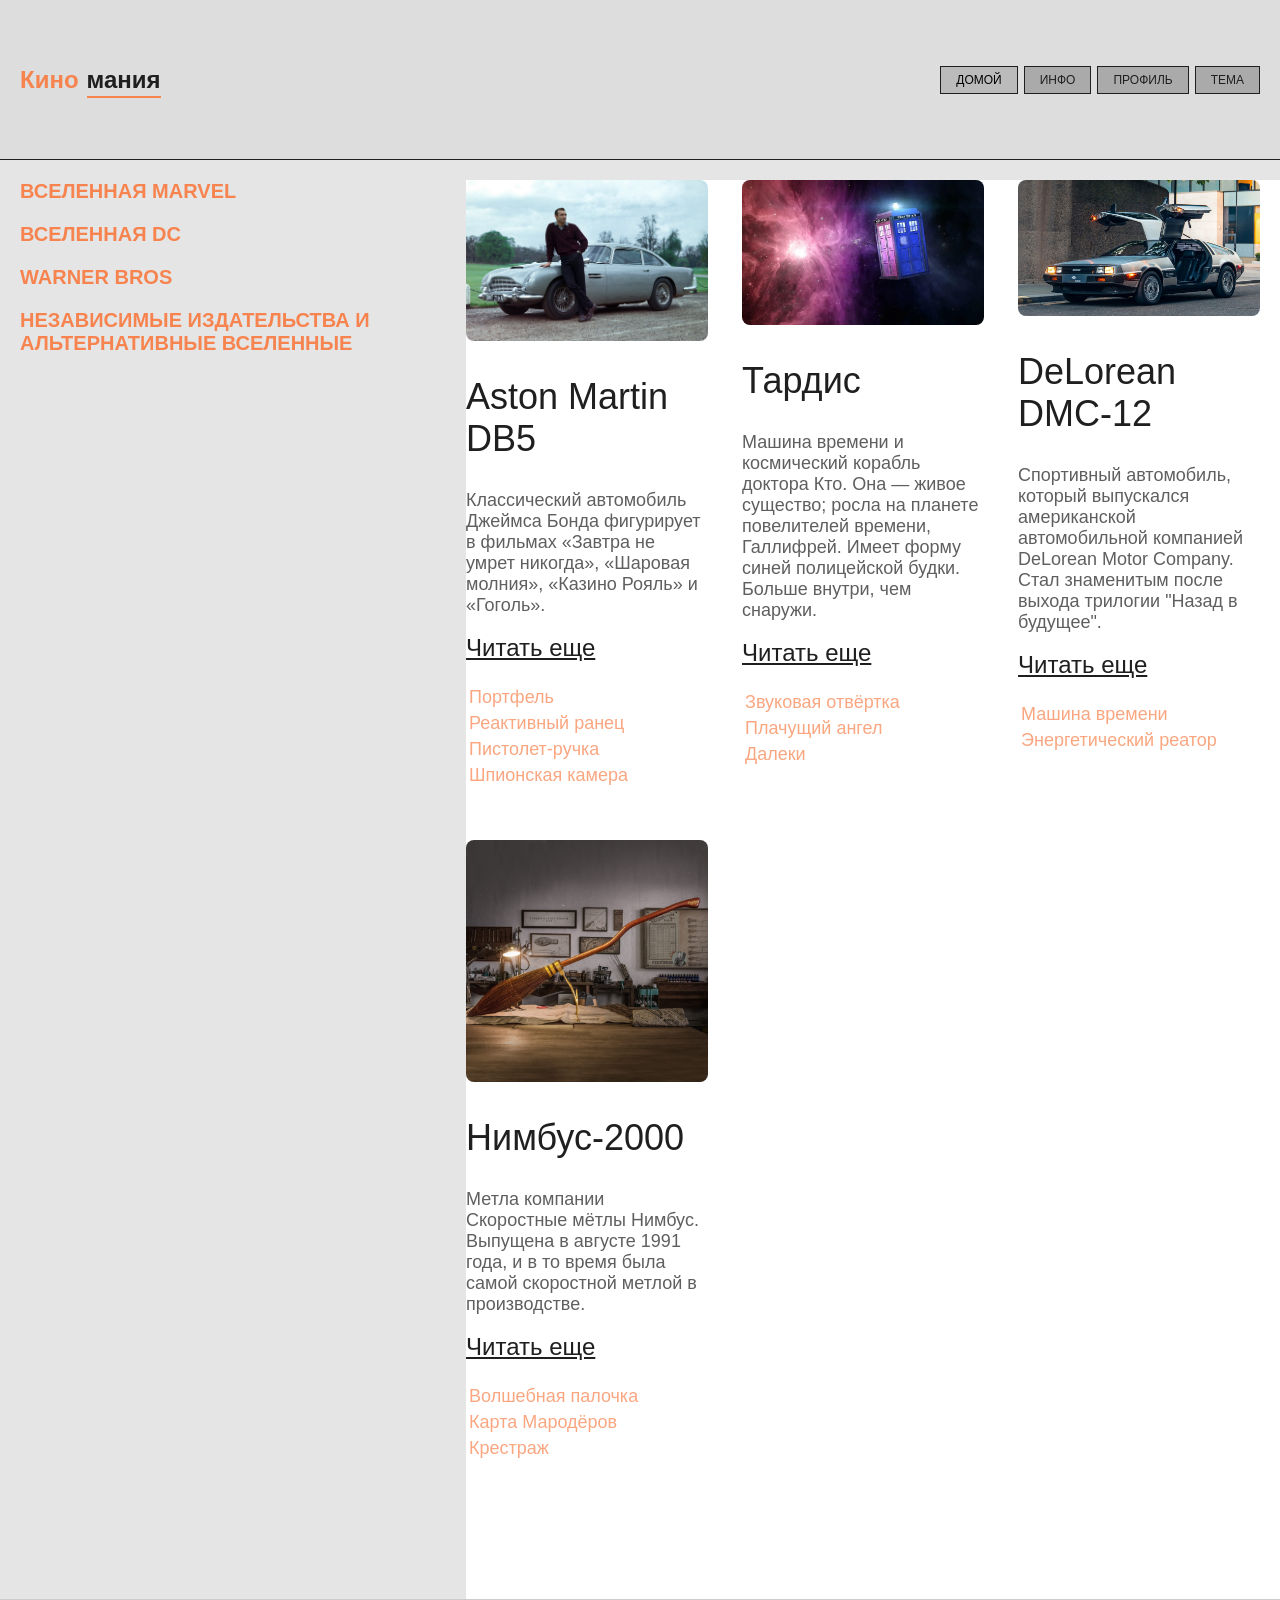
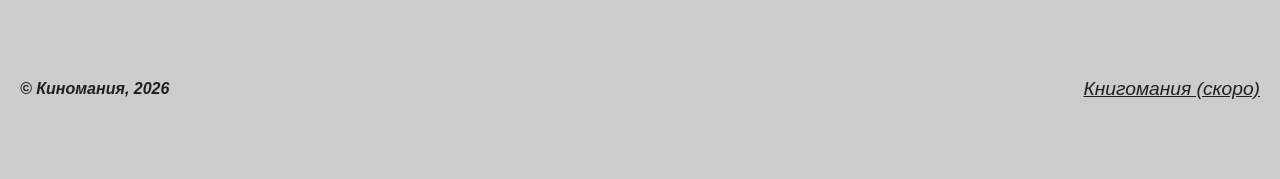
<file: Киномания/index.html>
<!DOCTYPE html>
<html lang="ru">
  <head>
    <meta charset="UTF-8" />
    <meta name="viewport" content="width=device-width, initial-scale=1.0" />
    <title>Киномания - Главная</title>
    <link rel="icon" type="image/x-icon" href="favicon.svg">
    <link rel="stylesheet" href="style.css" />
    <link rel="stylesheet" href="https://code.s3.yandex.net/web-code/fonts/fonts.css" />
  </head>
  <body class="page">
    <header class="header">
      <div class="logo">
        <span class="logo__text">Кино</span>
        <span class="logo__line">мания</span>
      </div>
      <div class="header__button-wrapper">
        <a href="index.html" class="header__button header__button_active">Домой</a>
        <a href="info.html" class="header__button">Инфо</a>
        <a href="profile.html" class="header__button">Профиль</a>
        <button id="theme-toggle" class="header__button">Тема</button>


      </div>
    </header>
    <aside class="sidebar">
      <nav class="navigation sidebar__navigation">
        <ul class="navigation__list">
          <li><a href="Marvel_universe.html" class="navigation__link">Вселенная Marvel</a></li>
          <li><a href="DC_universe.html" class="navigation__link">Вселенная dc</a></li>
          <li><a href="WarnerBros.html" class="navigation__link">Warner Bros</a></li>
          <li><a href="Alternative_universes.html" class="navigation__link">Независимые издательства и альтернативные вселенные</a></li>

          <!--Японские супергерои
          Европейские супергерои
          Латиноамериканские супергерои
          Африканские супергерои
          Супергерои в других медиа
          -->
        </ul>
      </nav>
    </aside>
    <main class="content">

      <!--Aston Martin-->
      <article class="card">
        <img src="./images/AstonMartin.jpg" alt="Aston Martin" class="card__image" />
        <h2 class="card__title">Aston Martin DB5</h2>
        <p class="card__description">
          Классический автомобиль Джеймса Бонда фигурирует в фильмах «Завтра не
          умрет никогда», «Шаровая молния», «Казино Рояль» и «Гоголь».
        </p>
        <a href="read_still_AstonMartin.html" class="card__more">Читать еще</a>
        <ul class="card__list">
          <li><a href="read_still_AstonMartin.html#bag" class="card__link">Портфель</a></li>
          <li><a href="read_still_AstonMartin.html#reactive_bag" class="card__link">Реактивный ранец</a></li>
          <li><a href="read_still_AstonMartin.html#pen_gun" class="card__link">Пистолет-ручка</a></li>
          <li><a href="read_still_AstonMartin.html#camera" class="card__link">Шпионская камера</a></li>
        </ul>
      </article>

      <!--Тардис-->
      <article class="card">
        <img src="./images/Tardis.jpg" alt="Тардис" class="card__image" />
        <h2 class="card__title">Тардис</h2>
        <p class="card__description">
          Машина времени и космический корабль доктора Кто. Она — живое
          существо; росла на планете повелителей времени, Галлифрей. Имеет форму
          синей полицейской будки. Больше внутри, чем снаружи.
        </p>
        <a href="read_still_Tardis.html" class="card__more">Читать еще</a>
        <ul class="card__list">
          <li><a href="read_still_Tardis.html#sonic_screwdriver" class="card__link">Звуковая отвёртка</a></li>
          <li><a href="read_still_Tardis.html#crying_angel" class="card__link">Плачущий ангел</a></li>
          <li><a href="read_still_Tardis.html#Daleks" class="card__link">Далеки</a></li>
        </ul>
      </article>

      <!--DeLorean DMC_12-->
      <article class="card">
        <img src="./images/DeLorean.jpg" alt="DeLorean DMC-12" class="card__image" />
        <h2 class="card__title">DeLorean DMC-12</h2>
        <p class="card__description">
          Спортивный автомобиль, который выпускался американской автомобильной
          компанией DeLorean Motor Company. Стал знаменитым после выхода
          трилогии "Назад в будущее".
        </p>
        <a href="read_still_Delorean.html" class="card__more">Читать еще</a>
        <ul class="card__list">
          <li><a href="read_still_Delorean.html#car_time" class="card__link">Машина времени</a></li>
          <li><a href="read_still_Delorean.html#energy" class="card__link">Энергетический реатор</a></li>
        </ul>
      </article>

      <!--Нимбус-2000-->
      <article class="card">
        <img src="./images/Nimbus-2000.jpg" alt="Нимбус-2000" class="card__image" />
        <h2 class="card__title">Нимбус-2000</h2>
        <p class="card__description">
          Метла компании Скоростные мётлы Нимбус. Выпущена в августе 1991 года,
          и в то время была самой скоростной метлой в производстве.
        </p>
        <a href="read_still_Nimbus.html" class="card__more">Читать еще</a>
        <ul class="card__list">
          <li><a href="#" class="card__link">Волшебная палочка</a></li>
          <li><a href="#" class="card__link">Карта Мародёров</a></li>
          <li><a href="#" class="card__link">Крестраж</a></li>
        </ul>
      </article>

    </main>
    <footer class="footer">
      <p class="footer__copyright">&#169; Киномания, 2026</p>
      <p class="footer__copyright"><a href="index2.html" class="card__more">Книгомания (скоро)</a></p>
    </footer>
    <script src="script.js"></script>
  </body>
</html>
</file>
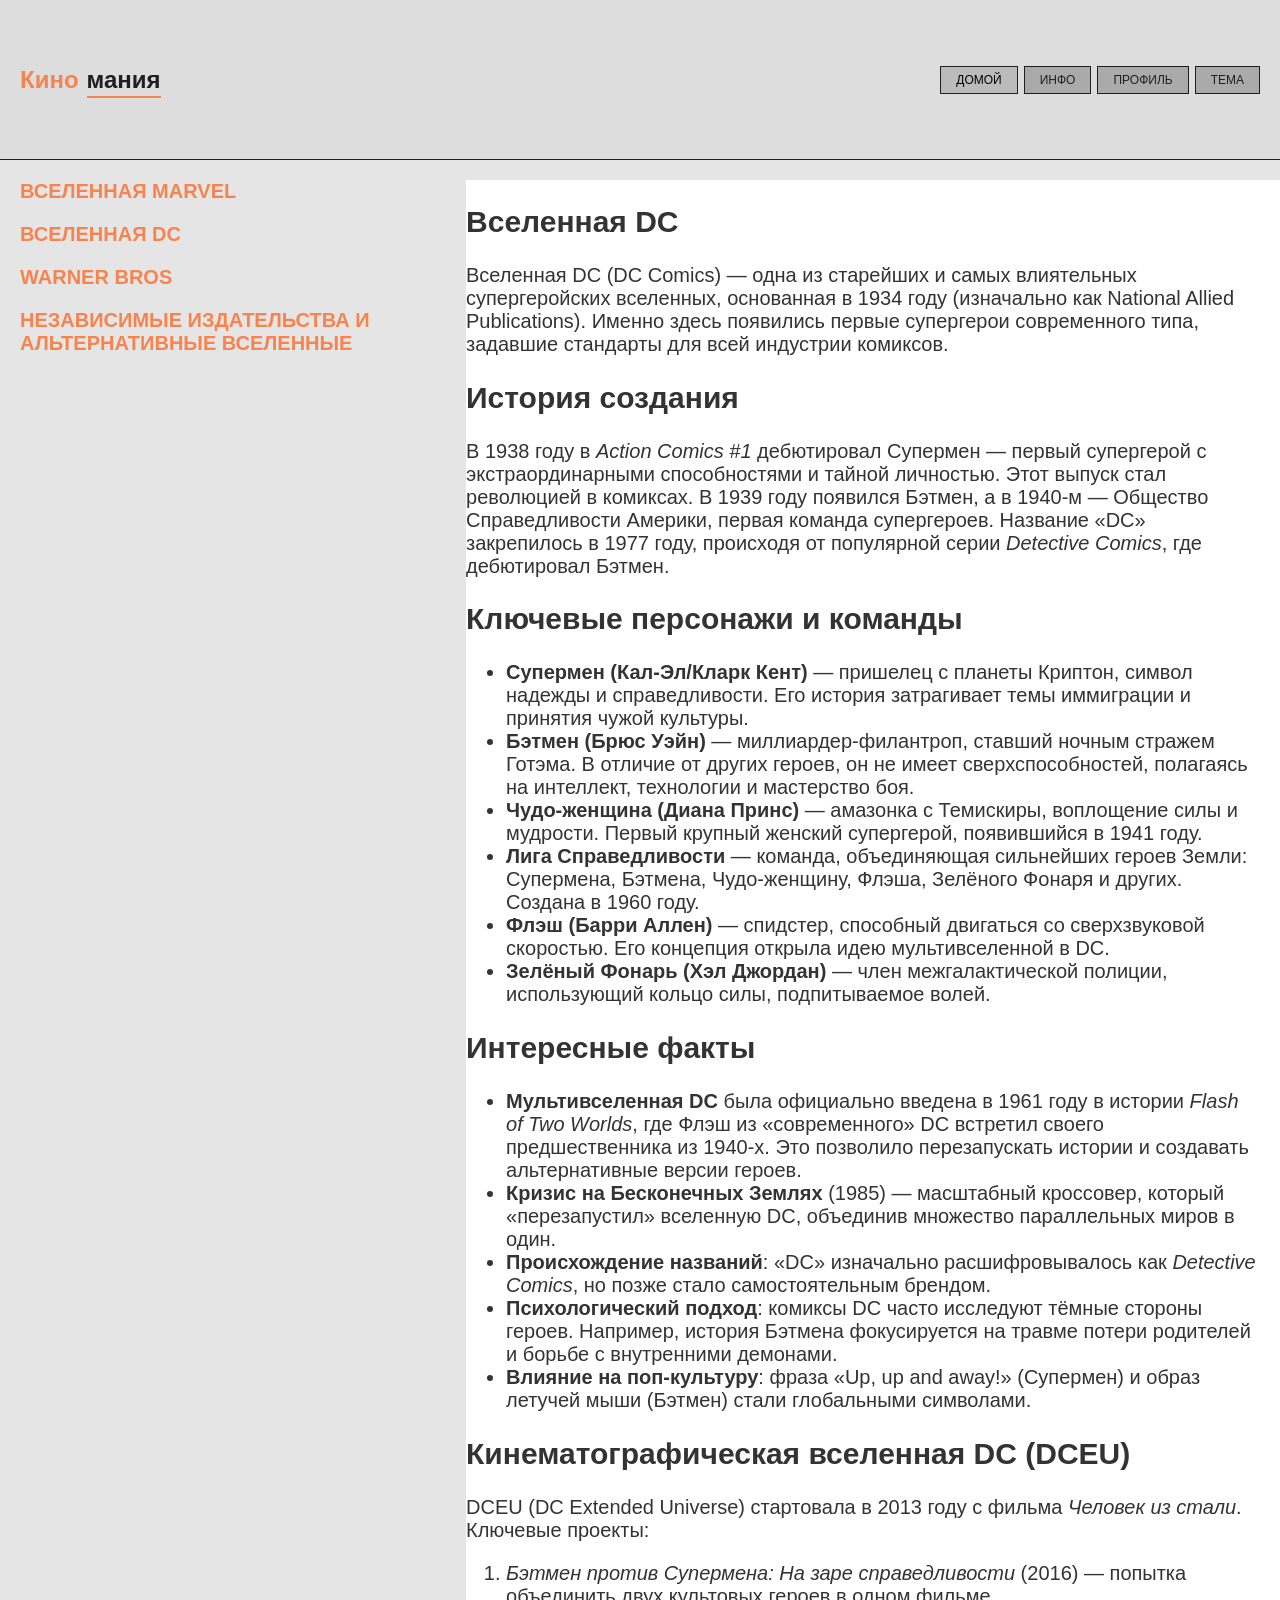
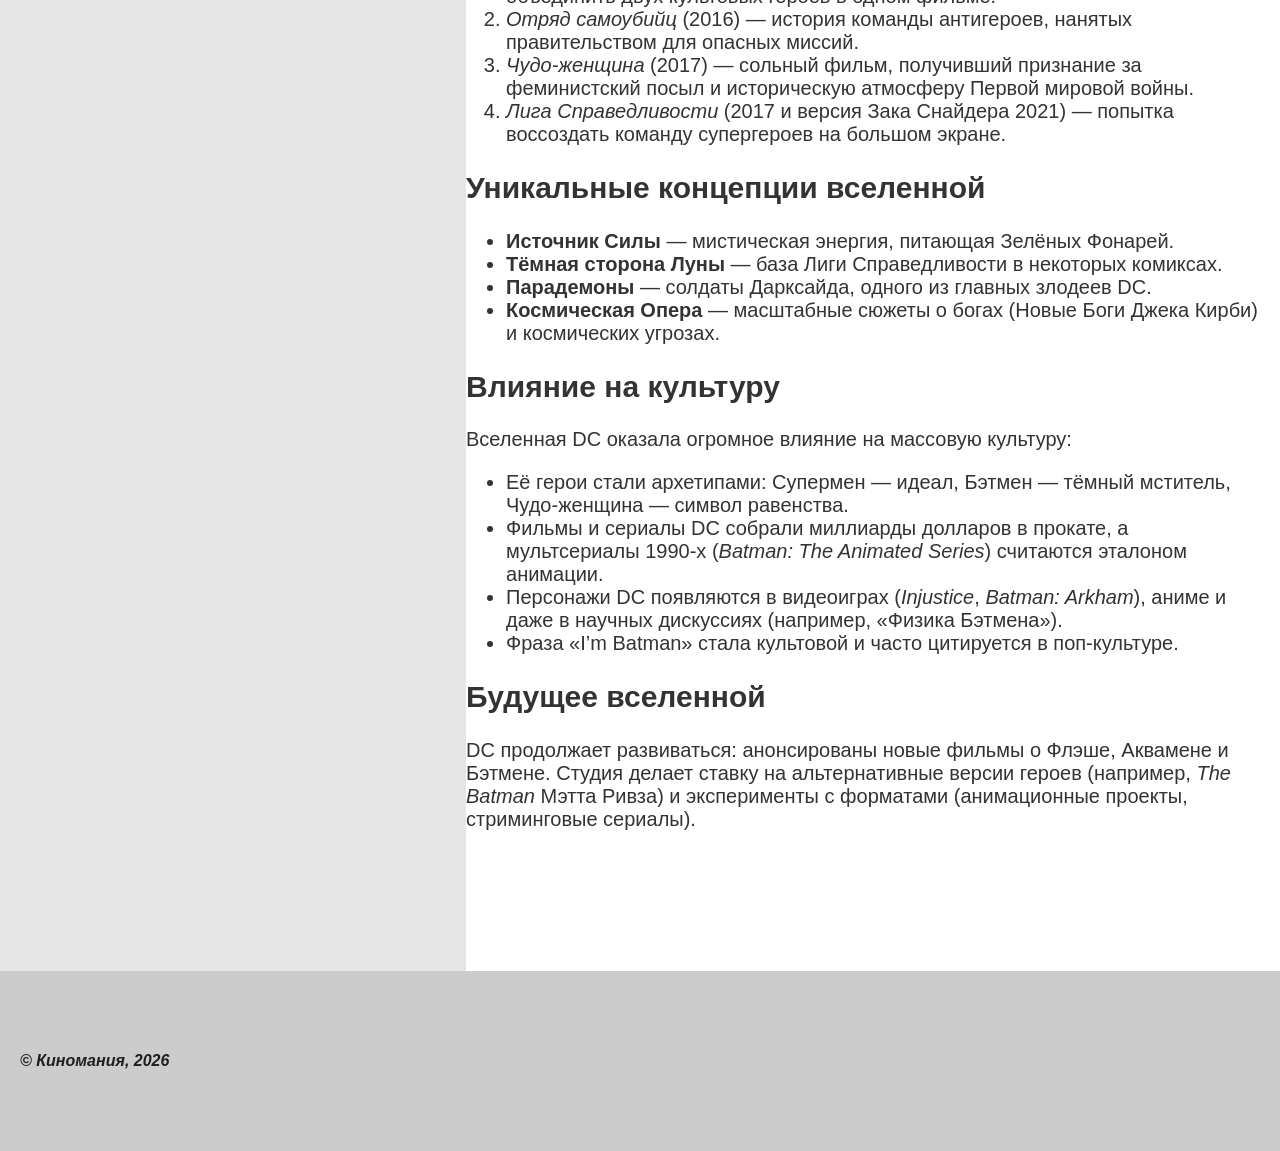
<file: Киномания/DC_universe.html>
<!doctype html>
<html lang="ru">
  <head>
    <meta charset="UTF-8" />
    <meta name="viewport" content="width=device-width, initial-scale=1.0" />
    <title>Киномания - Вселенная DC</title>
    <link rel="icon" type="image/x-icon" href="favicon.svg">
    <link rel="stylesheet" href="style.css" />
    <link
      rel="stylesheet"
      href="https://code.s3.yandex.net/web-code/fonts/fonts.css"
    />
  </head>
  <body class="page">
    <header class="header">
      <div class="logo">
        <span class="logo__text">Кино</span>
        <span class="logo__line">мания</span>
      </div>
      <div class="header__button-wrapper">
        <a href="index.html" class="header__button header__button_active"
          >Домой</a
        >
        <a href="info.html" class="header__button">Инфо</a>
        <a href="profile.html" class="header__button">Профиль</a>
        <button id="theme-toggle" class="header__button">Тема</button>
      </div>
    </header>
    <aside class="sidebar">
      <nav class="navigation sidebar__navigation">
        <ul class="navigation__list">
          <li><a href="Marvel_universe.html" class="navigation__link">Вселенная Marvel</a></li>
          <li><a href="DC_universe.html" class="navigation__link">Вселенная dc</a></li>
          <li><a href="WarnerBros.html" class="navigation__link">Warner Bros</a></li>
          <li><a href="Alternative_universes.html" class="navigation__link">Независимые издательства и альтернативные вселенные</a></li>
        </ul>
      </nav>
    </aside>
    <main class="content">
      <section class="info-section">
        <h1>Вселенная DC</h1>
        <div class="car-description">
          <p>
            Вселенная DC (DC Comics) — одна из старейших и самых влиятельных
            супергеройских вселенных, основанная в 1934 году (изначально как
            National Allied Publications). Именно здесь появились первые
            супергерои современного типа, задавшие стандарты для всей индустрии
            комиксов.
          </p>

          <h2>История создания</h2>
          <p>
            В 1938 году в <i>Action Comics #1</i> дебютировал Супермен — первый
            супергерой с экстраординарными способностями и тайной личностью.
            Этот выпуск стал революцией в комиксах. В 1939 году появился Бэтмен,
            а в 1940‑м — Общество Справедливости Америки, первая команда
            супергероев. Название «DC» закрепилось в 1977 году, происходя от
            популярной серии <i>Detective Comics</i>, где дебютировал Бэтмен.
          </p>

          <h2>Ключевые персонажи и команды</h2>
          <ul>
            <li>
              <strong>Супермен (Кал‑Эл/Кларк Кент)</strong> — пришелец с планеты
              Криптон, символ надежды и справедливости. Его история затрагивает
              темы иммиграции и принятия чужой культуры.
            </li>
            <li>
              <strong>Бэтмен (Брюс Уэйн)</strong> — миллиардер‑филантроп,
              ставший ночным стражем Готэма. В отличие от других героев, он не
              имеет сверхспособностей, полагаясь на интеллект, технологии и
              мастерство боя.
            </li>
            <li>
              <strong>Чудо‑женщина (Диана Принс)</strong> — амазонка с
              Темискиры, воплощение силы и мудрости. Первый крупный женский
              супергерой, появившийся в 1941 году.
            </li>
            <li>
              <strong>Лига Справедливости</strong> — команда, объединяющая
              сильнейших героев Земли: Супермена, Бэтмена, Чудо‑женщину, Флэша,
              Зелёного Фонаря и других. Создана в 1960 году.
            </li>
            <li>
              <strong>Флэш (Барри Аллен)</strong> — спидстер, способный
              двигаться со сверхзвуковой скоростью. Его концепция открыла идею
              мультивселенной в DC.
            </li>
            <li>
              <strong>Зелёный Фонарь (Хэл Джордан)</strong> — член
              межгалактической полиции, использующий кольцо силы, подпитываемое
              волей.
            </li>
          </ul>

          <h2>Интересные факты</h2>
          <ul>
            <li>
              <strong>Мультивселенная DC</strong> была официально введена в
              1961 году в истории <i>Flash of Two Worlds</i>, где Флэш из
              «современного» DC встретил своего предшественника из 1940‑х. Это
              позволило перезапускать истории и создавать альтернативные версии
              героев.
            </li>
            <li>
              <strong>Кризис на Бесконечных Землях</strong> (1985) — масштабный
              кроссовер, который «перезапустил» вселенную DC, объединив
              множество параллельных миров в один.
            </li>
            <li>
              <strong>Происхождение названий</strong>: «DC» изначально
              расшифровывалось как <i>Detective Comics</i>, но позже стало
              самостоятельным брендом.
            </li>
            <li>
              <strong>Психологический подход</strong>: комиксы DC часто
              исследуют тёмные стороны героев. Например, история Бэтмена
              фокусируется на травме потери родителей и борьбе с внутренними
              демонами.
            </li>
            <li>
              <strong>Влияние на поп‑культуру</strong>: фраза «Up, up and away!»
              (Супермен) и образ летучей мыши (Бэтмен) стали глобальными
              символами.
            </li>
          </ul>

          <h2>Кинематографическая вселенная DC (DCEU)</h2>
          <p>
            DCEU (DC Extended Universe) стартовала в 2013 году с фильма
            <i>Человек из стали</i>. Ключевые проекты:
          </p>
          <ol>
            <li>
              <i>Бэтмен против Супермена: На заре справедливости</i> (2016) —
              попытка объединить двух культовых героев в одном фильме.
            </li>
            <li>
              <i>Отряд самоубийц</i> (2016) — история команды антигероев,
              нанятых правительством для опасных миссий.
            </li>
            <li>
              <i>Чудо‑женщина</i> (2017) — сольный фильм, получивший признание
              за феминистский посыл и историческую атмосферу Первой мировой
              войны.
            </li>
            <li>
              <i>Лига Справедливости</i> (2017 и версия Зака Снайдера 2021) —
              попытка воссоздать команду супергероев на большом экране.
            </li>
          </ol>

          <h2>Уникальные концепции вселенной</h2>
          <ul>
            <li>
              <strong>Источник Силы</strong> — мистическая энергия, питающая
              Зелёных Фонарей.
            </li>
            <li>
              <strong>Тёмная сторона Луны</strong> — база Лиги Справедливости в
              некоторых комиксах.
            </li>
            <li>
              <strong>Парадемоны</strong> — солдаты Дарксайда, одного из главных
              злодеев DC.
            </li>
            <li>
              <strong>Космическая Опера</strong> — масштабные сюжеты о богах
              (Новые Боги Джека Кирби) и космических угрозах.
            </li>
          </ul>

          <h2>Влияние на культуру</h2>
          <p>Вселенная DC оказала огромное влияние на массовую культуру:</p>
          <ul>
            <li>
              Её герои стали архетипами: Супермен — идеал, Бэтмен — тёмный
              мститель, Чудо‑женщина — символ равенства.
            </li>
            <li>
              Фильмы и сериалы DC собрали миллиарды долларов в прокате, а
              мультсериалы 1990‑х (<i>Batman: The Animated Series</i>) считаются
              эталоном анимации.
            </li>
            <li>
              Персонажи DC появляются в видеоиграх (<i>Injustice</i>,
              <i>Batman: Arkham</i>), аниме и даже в научных дискуссиях
              (например, «Физика Бэтмена»).
            </li>
            <li>
              Фраза «I’m Batman» стала культовой и часто цитируется в
              поп‑культуре.
            </li>
          </ul>

          <h2>Будущее вселенной</h2>
          <p>
            DC продолжает развиваться: анонсированы новые фильмы о Флэше,
            Аквамене и Бэтмене. Студия делает ставку на альтернативные версии
            героев (например, <i>The Batman</i> Мэтта Ривза) и эксперименты с
            форматами (анимационные проекты, стриминговые сериалы).
          </p>
        </div>
      </section>
    </main>
    </main>
    <footer class="footer">
      <p class="footer__copyright">&copy; Киномания, 2026</p>
    </footer>
    <script src="script.js"></script>
  </body>
</html>
</file>
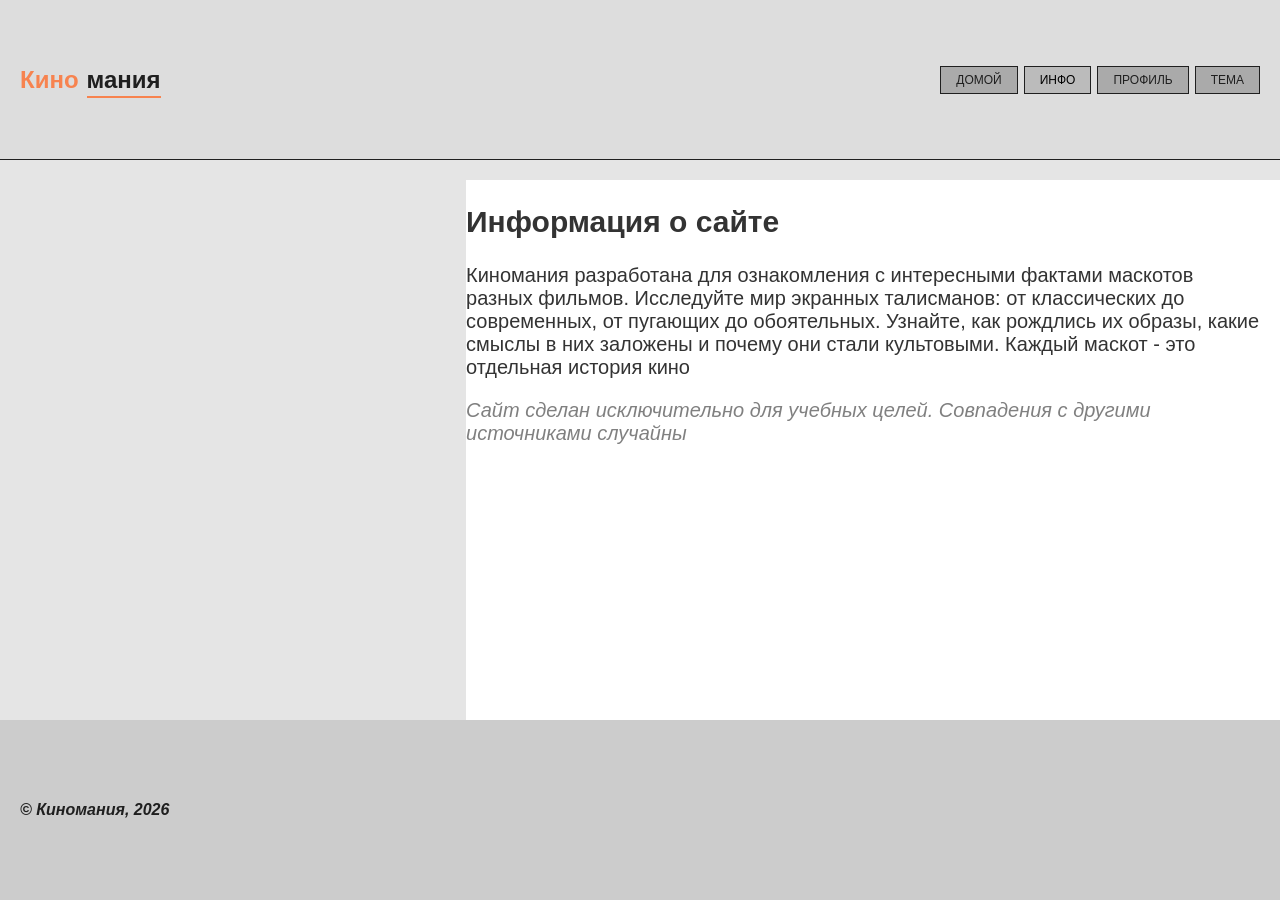
<file: Киномания/info.html>
<!DOCTYPE html>
<html lang="ru">
  <head>
    <meta charset="UTF-8" />
    <meta name="viewport" content="width=device-width, initial-scale=1.0" />
    <title>Киномания — Информация</title>
    <link rel="icon" type="image/x-icon" href="favicon.svg">
    <link rel="stylesheet" href="style.css" />
    <link rel="stylesheet" href="https://code.s3.yandex.net/web-code/fonts/fonts.css" />
  </head>
  <body class="page">
    <header class="header">
      <div class="logo">
        <span class="logo__text">Кино</span>
        <span class="logo__line">мания</span>
      </div>
      <div class="header__button-wrapper">
        <a href="index.html" class="header__button">Домой</a>
        <a href="info.html" class="header__button header__button_active">Инфо</a>
        <a href="profile.html" class="header__button">Профиль</a>
        <button id="theme-toggle" class="header__button">Тема</button>
      </div>
    </header>
    <main class="content">
      <section class="info-section">
        <h1>Информация о сайте</h1>
        <p>Киномания разработана для ознакомления с интересными фактами маскотов разных фильмов. 
           Исследуйте мир экранных талисманов: от классических до современных, от пугающих до обоятельных. 
           Узнайте, как рождлись их образы, какие смыслы в них заложены и почему они стали культовыми. 
           Каждый маскот - это отдельная история кино</p>
        <p class="warning">Сайт сделан исключительно для учебных целей. Совпадения с другими источниками случайны</p>
      </section>
    </main>
    <footer class="footer">
      <p class="footer__copyright">&#169; Киномания, 2026</p>
    </footer>
    <script src="script.js"></script>
  </body>
</html>
</file>
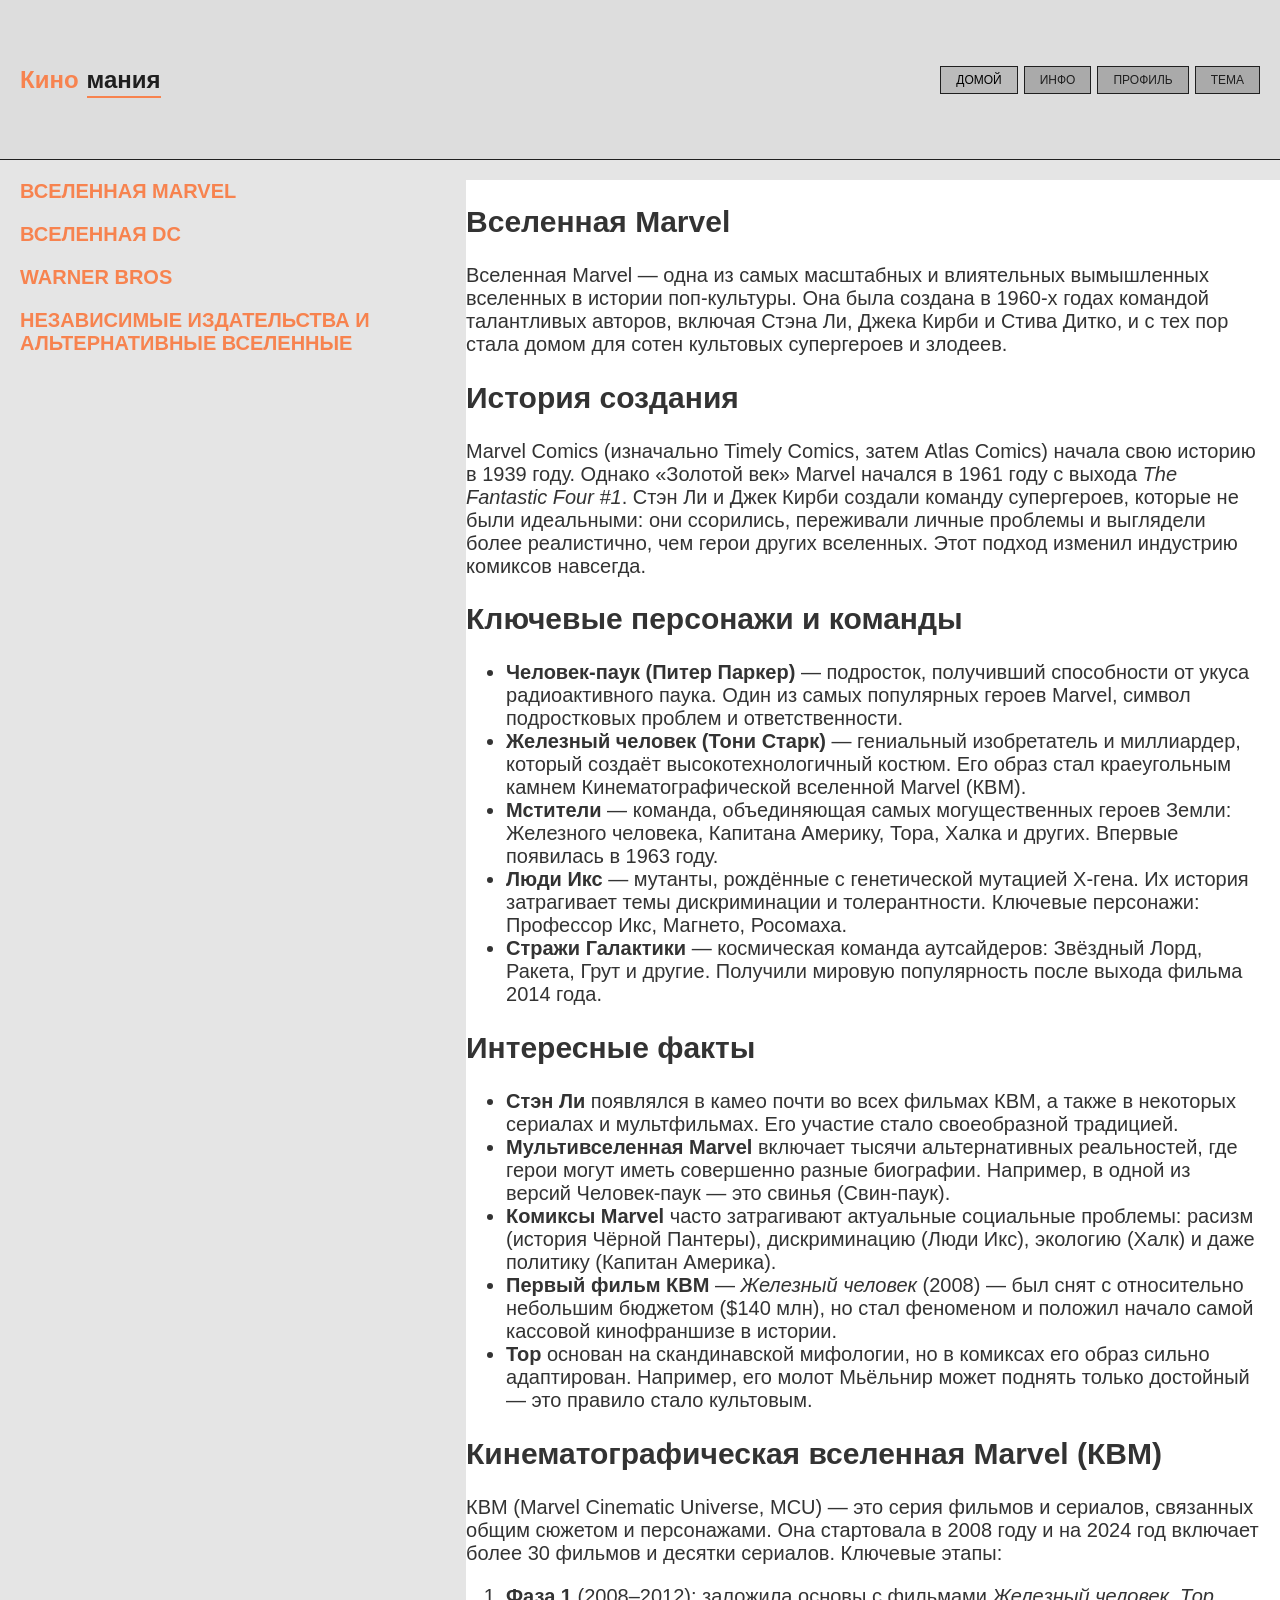
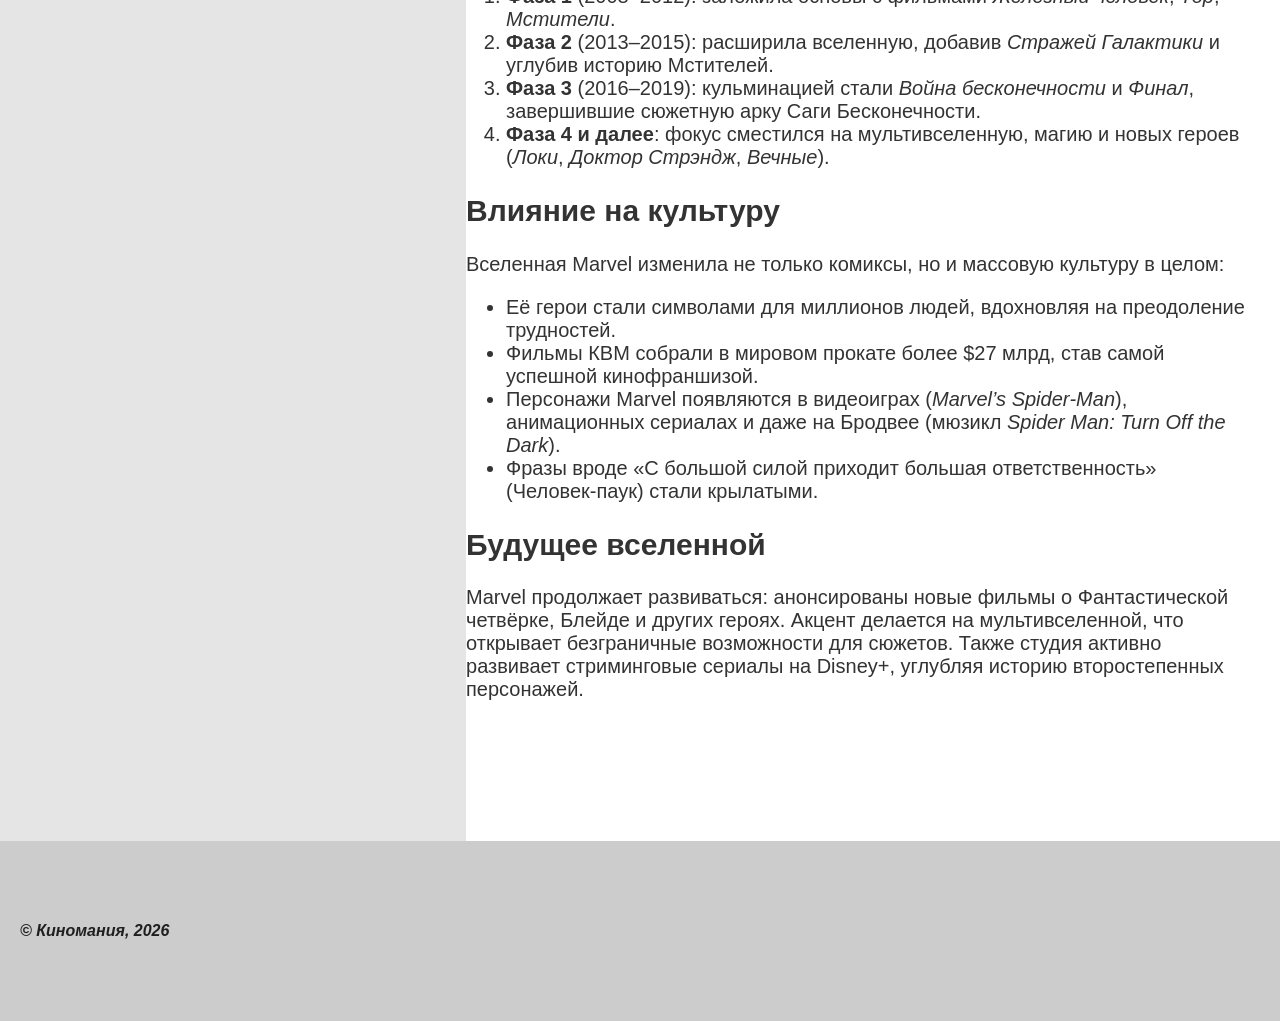
<file: Киномания/Marvel_universe.html>
<!DOCTYPE html>
<html lang="ru">
  <head>
    <meta charset="UTF-8" />
    <meta name="viewport" content="width=device-width, initial-scale=1.0" />
    <title>Киномания - вселенная Marvel</title>
    <link rel="icon" type="image/x-icon" href="favicon.svg">
    <link rel="stylesheet" href="style.css" />
    <link rel="stylesheet" href="https://code.s3.yandex.net/web-code/fonts/fonts.css" />
  </head>
  <body class="page">
    <header class="header">
      <div class="logo">
        <span class="logo__text">Кино</span>
        <span class="logo__line">мания</span>
      </div>
      <div class="header__button-wrapper">
        <a href="index.html" class="header__button header__button_active">Домой</a>
        <a href="info.html" class="header__button">Инфо</a>
        <a href="profile.html" class="header__button">Профиль</a>
        <button id="theme-toggle" class="header__button">Тема</button>
      </div>
    </header>
    <aside class="sidebar">
      <nav class="navigation sidebar__navigation">
        <ul class="navigation__list">
          <li><a href="Marvel_universe.html" class="navigation__link">Вселенная Marvel</a></li>
          <li><a href="DC_universe.html" class="navigation__link">Вселенная dc</a></li>
          <li><a href="WarnerBros.html" class="navigation__link">Warner Bros</a></li>
          <li><a href="#" class="navigation__link">Независимые издательства и альтернативные вселенные</a></li>
        </ul>
      </nav>
    </aside>
    <main class="content">
      <section class="info-section">
        <h1>Вселенная Marvel</h1>
        <div class="car-description">
          <p>
            Вселенная Marvel — одна из самых масштабных и влиятельных вымышленных вселенных в истории поп‑культуры. Она была создана в 1960‑х годах командой талантливых авторов, включая Стэна Ли, Джека Кирби и Стива Дитко, и с тех пор стала домом для сотен культовых супергероев и злодеев.
          </p>

          <h2>История создания</h2>
          <p>
            Marvel Comics (изначально Timely Comics, затем Atlas Comics) начала свою историю в 1939 году. Однако «Золотой век» Marvel начался в 1961 году с выхода <i>The Fantastic Four #1</i>. Стэн Ли и Джек Кирби создали команду супергероев, которые не были идеальными: они ссорились, переживали личные проблемы и выглядели более реалистично, чем герои других вселенных. Этот подход изменил индустрию комиксов навсегда.
          </p>

          <h2>Ключевые персонажи и команды</h2>
          <ul>
            <li>
              <strong>Человек‑паук (Питер Паркер)</strong> — подросток, получивший способности от укуса радиоактивного паука. Один из самых популярных героев Marvel, символ подростковых проблем и ответственности.
            </li>
            <li>
              <strong>Железный человек (Тони Старк)</strong> — гениальный изобретатель и миллиардер, который создаёт высокотехнологичный костюм. Его образ стал краеугольным камнем Кинематографической вселенной Marvel (КВМ).
            </li>
            <li>
              <strong>Мстители</strong> — команда, объединяющая самых могущественных героев Земли: Железного человека, Капитана Америку, Тора, Халка и других. Впервые появилась в 1963 году.
            </li>
            <li>
              <strong>Люди Икс</strong> — мутанты, рождённые с генетической мутацией X‑гена. Их история затрагивает темы дискриминации и толерантности. Ключевые персонажи: Профессор Икс, Магнето, Росомаха.
            </li>
            <li>
              <strong>Стражи Галактики</strong> — космическая команда аутсайдеров: Звёздный Лорд, Ракета, Грут и другие. Получили мировую популярность после выхода фильма 2014 года.
            </li>
          </ul>

          <h2>Интересные факты</h2>
          <ul>
            <li>
              <strong>Стэн Ли</strong> появлялся в камео почти во всех фильмах КВМ, а также в некоторых сериалах и мультфильмах. Его участие стало своеобразной традицией.
            </li>
            <li>
              <strong>Мультивселенная Marvel</strong> включает тысячи альтернативных реальностей, где герои могут иметь совершенно разные биографии. Например, в одной из версий Человек‑паук — это свинья (Свин‑паук).
            </li>
            <li>
              <strong>Комиксы Marvel</strong> часто затрагивают актуальные социальные проблемы: расизм (история Чёрной Пантеры), дискриминацию (Люди Икс), экологию (Халк) и даже политику (Капитан Америка).
            </li>
            <li>
              <strong>Первый фильм КВМ</strong> — <i>Железный человек</i> (2008) — был снят с относительно небольшим бюджетом ($140 млн), но стал феноменом и положил начало самой кассовой кинофраншизе в истории.
            </li>
            <li>
              <strong>Тор</strong> основан на скандинавской мифологии, но в комиксах его образ сильно адаптирован. Например, его молот Мьёльнир может поднять только достойный — это правило стало культовым.
            </li>
          </ul>

          <h2>Кинематографическая вселенная Marvel (КВМ)</h2>
          <p>
            КВМ (Marvel Cinematic Universe, MCU) — это серия фильмов и сериалов, связанных общим сюжетом и персонажами. Она стартовала в 2008 году и на 2024 год включает более 30 фильмов и десятки сериалов. Ключевые этапы:
          </p>
          <ol>
            <li>
              <strong>Фаза 1</strong> (2008–2012): заложила основы с фильмами <i>Железный человек</i>, <i>Тор</i>, <i>Мстители</i>.
            </li>
            <li>
              <strong>Фаза 2</strong> (2013–2015): расширила вселенную, добавив <i>Стражей Галактики</i> и углубив историю Мстителей.
            </li>
            <li>
              <strong>Фаза 3</strong> (2016–2019): кульминацией стали <i>Война бесконечности</i> и <i>Финал</i>, завершившие сюжетную арку Саги Бесконечности.
            </li>
            <li>
              <strong>Фаза 4 и далее</strong>: фокус сместился на мультивселенную, магию и новых героев (<i>Локи</i>, <i>Доктор Стрэндж</i>, <i>Вечные</i>).
            </li>
          </ol>

          <h2>Влияние на культуру</h2>
          <p>
            Вселенная Marvel изменила не только комиксы, но и массовую культуру в целом:
          </p>
          <ul>
            <li>
              Её герои стали символами для миллионов людей, вдохновляя на преодоление трудностей.
            </li>
            <li>
              Фильмы КВМ собрали в мировом прокате более $27 млрд, став самой успешной кинофраншизой.
            </li>
            <li>
              Персонажи Marvel появляются в видеоиграх (<i>Marvel’s Spider‑Man</i>), анимационных сериалах и даже на Бродвее (мюзикл <i>Spider Man: Turn Off the Dark</i>).
            </li>
            <li>
              Фразы вроде «С большой силой приходит большая ответственность» (Человек‑паук) стали крылатыми.
            </li>
          </ul>

          <h2>Будущее вселенной</h2>
          <p>
            Marvel продолжает развиваться: анонсированы новые фильмы о Фантастической четвёрке, Блейде и других героях. Акцент делается на мультивселенной, что открывает безграничные возможности для сюжетов. Также студия активно развивает стриминговые сериалы на Disney+, углубляя историю второстепенных персонажей.
          </p>
        </div>
      </section>
    </main>
    <footer class="footer">
      <p class="footer__copyright">&copy; Киномания, 2026</p>
    </footer>
    <script src="script.js"></script>
  </body>
</html>
</file>
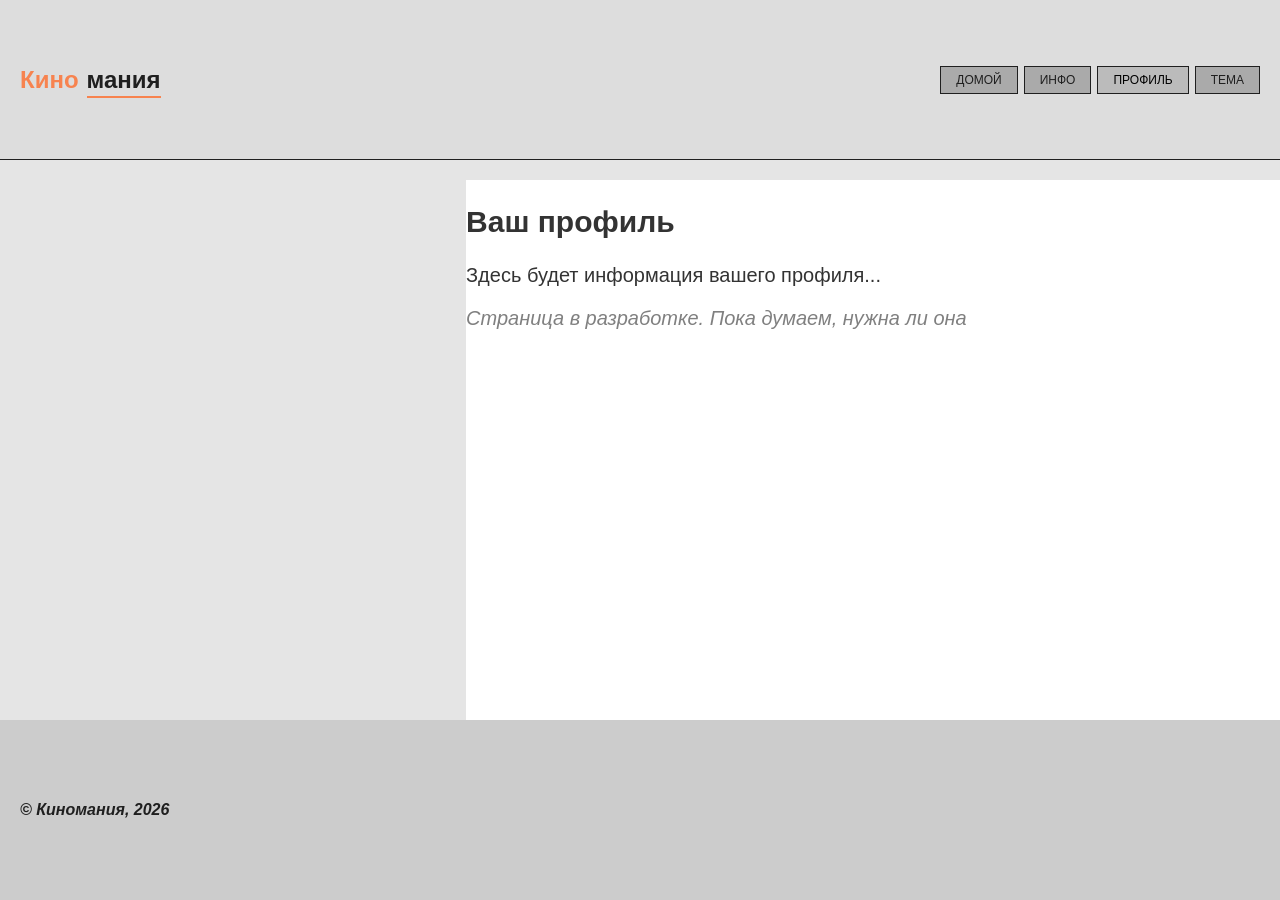
<file: Киномания/profile.html>
<!DOCTYPE html>
<html lang="ru">
  <head>
    <meta charset="UTF-8" />
    <meta name="viewport" content="width=device-width, initial-scale=1.0" />
    <title>Киномания — Профиль</title>
    <link rel="icon" type="image/x-icon" href="favicon.svg">
    <link rel="stylesheet" href="style.css" />
    <link rel="stylesheet" href="https://code.s3.yandex.net/web-code/fonts/fonts.css" />
  </head>
  <body class="page">
    <header class="header">
      <div class="logo">
        <span class="logo__text">Кино</span>
        <span class="logo__line">мания</span>
      </div>
      <div class="header__button-wrapper">
        <a href="index.html" class="header__button">Домой</a>
        <a href="info.html" class="header__button">Инфо</a>
        <a href="profile.html" class="header__button header__button_active">Профиль</a>
        <button id="theme-toggle" class="header__button">Тема</button>
      </div>
    </header>
    <main class="content">
      <section class="profile-section">
        <h1>Ваш профиль</h1>
        <p>Здесь будет информация вашего профиля...</p>
        <p class="warning">Страница в разработке. Пока думаем, нужна ли она</p>
        <!--Информация о сайте-->
      </section>
    </main>
    <footer class="footer">
      <p class="footer__copyright">&#169; Киномания, 2026</p>
    </footer>
    <script src="script.js"></script>
  </body>
</html>
</file>
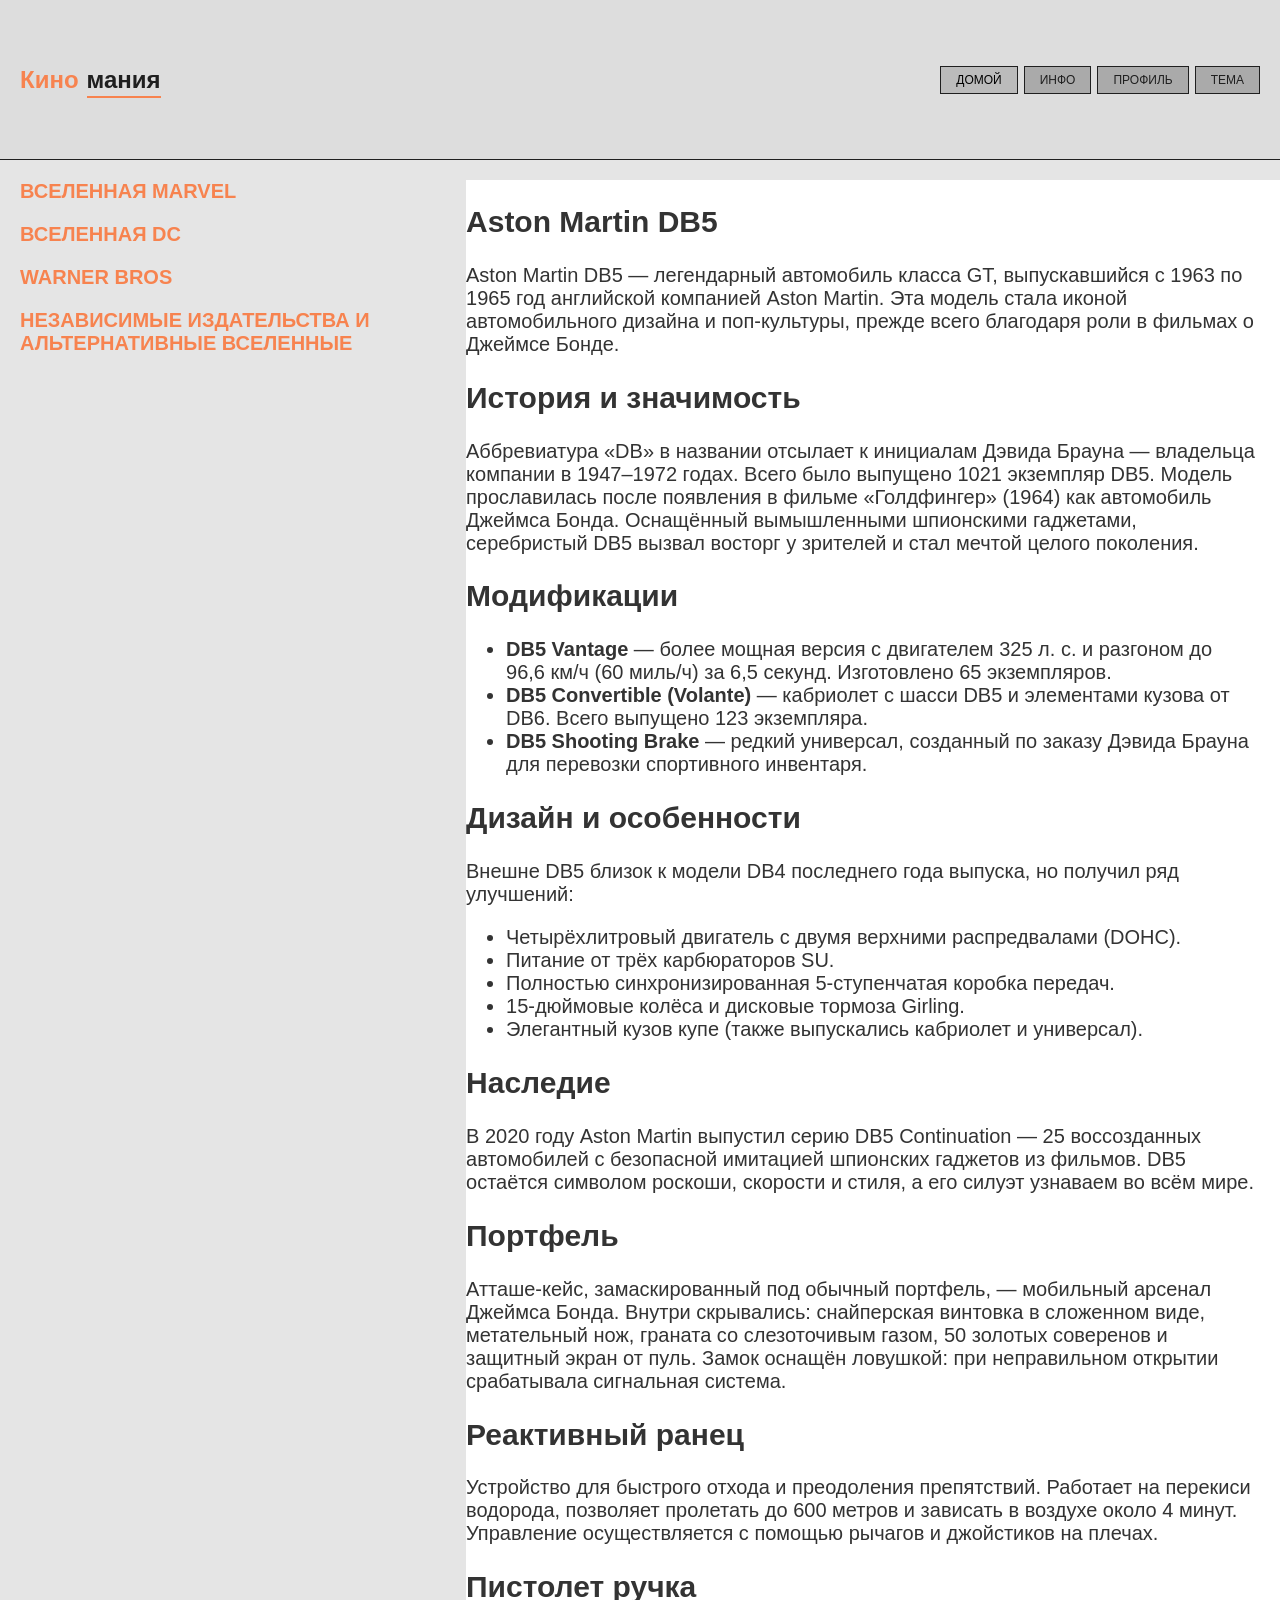
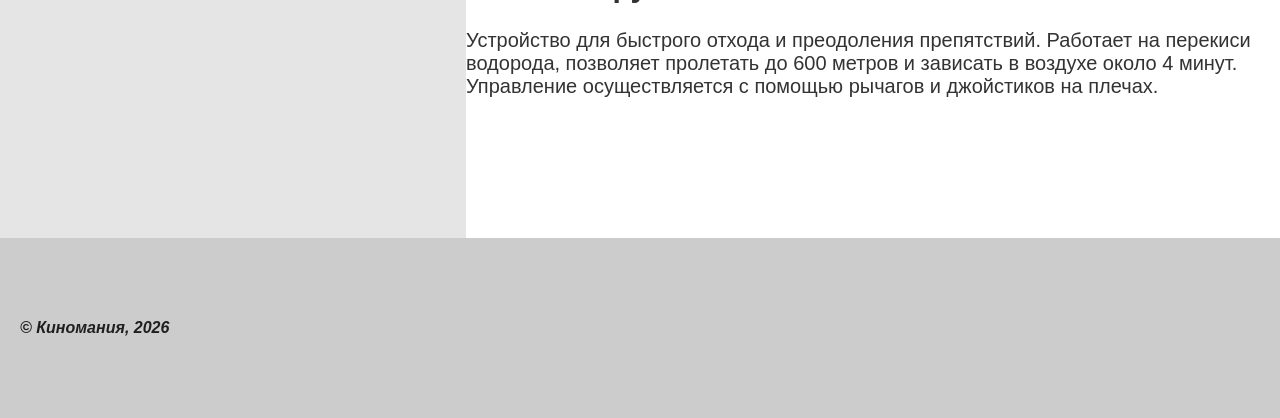
<file: Киномания/read_still_AstonMartin.html>
<!DOCTYPE html>
<html lang="ru">
  <head>
    <meta charset="UTF-8" />
    <meta name="viewport" content="width=device-width, initial-scale=1.0" />
    <title>Киномания - Aston Martin DB5</title>
    <link rel="icon" type="image/x-icon" href="favicon.svg">
    <link rel="stylesheet" href="style.css" />
    <link rel="stylesheet" href="https://code.s3.yandex.net/web-code/fonts/fonts.css" />
  </head>
  <body class="page">
    <header class="header">
      <div class="logo">
        <span class="logo__text">Кино</span>
        <span class="logo__line">мания</span>
      </div>
      <div class="header__button-wrapper">
        <a href="index.html" class="header__button header__button_active">Домой</a>
        <a href="info.html" class="header__button">Инфо</a>
        <a href="profile.html" class="header__button">Профиль</a>
        <button id="theme-toggle" class="header__button">Тема</button>


      </div>
    </header>
    <aside class="sidebar">
      <nav class="navigation sidebar__navigation">
        <ul class="navigation__list">
          <li><a href="Marvel_universe.html" class="navigation__link">Вселенная Marvel</a></li>
          <li><a href="DC_universe.html" class="navigation__link">Вселенная dc</a></li>
          <li><a href="WarnerBros.html" class="navigation__link">Warner Bros</a></li>
          <li><a href="Alternative_universes.html" class="navigation__link">Независимые издательства и альтернативные вселенные</a></li>
        </ul>
      </nav>
    </aside>
    <main class="content">
      <section class="info-section">
        <h1>Aston Martin DB5</h1>
        <div class="car-description">
          <p>
            Aston Martin DB5 — легендарный автомобиль класса GT, выпускавшийся с
            1963 по 1965 год английской компанией Aston Martin. Эта модель стала
            иконой автомобильного дизайна и поп‑культуры, прежде всего благодаря
            роли в фильмах о Джеймсе Бонде.
          </p>

          <h2>История и значимость</h2>
          <p>
            Аббревиатура «DB» в названии отсылает к инициалам Дэвида Брауна —
            владельца компании в 1947–1972 годах. Всего было выпущено 1021
            экземпляр DB5. Модель прославилась после появления в фильме
            «Голдфингер» (1964) как автомобиль Джеймса Бонда. Оснащённый
            вымышленными шпионскими гаджетами, серебристый DB5 вызвал восторг у
            зрителей и стал мечтой целого поколения.
          </p>

          <h2>Модификации</h2>
          <ul>
            <li>
              <strong>DB5 Vantage</strong> — более мощная версия с двигателем
              325 л. с. и разгоном до 96,6 км/ч (60 миль/ч) за 6,5 секунд.
              Изготовлено 65 экземпляров.
            </li>
            <li>
              <strong>DB5 Convertible (Volante)</strong> — кабриолет с шасси DB5
              и элементами кузова от DB6. Всего выпущено 123 экземпляра.
            </li>
            <li>
              <strong>DB5 Shooting Brake</strong> — редкий универсал, созданный
              по заказу Дэвида Брауна для перевозки спортивного инвентаря.
            </li>
          </ul>

          <h2>Дизайн и особенности</h2>
          <p>
            Внешне DB5 близок к модели DB4 последнего года выпуска, но получил
            ряд улучшений:
          </p>
          <ul>
            <li>
              Четырёхлитровый двигатель с двумя верхними распредвалами (DOHC).
            </li>
            <li>Питание от трёх карбюраторов SU.</li>
            <li>Полностью синхронизированная 5‑ступенчатая коробка передач.</li>
            <li>15‑дюймовые колёса и дисковые тормоза Girling.</li>
            <li>
              Элегантный кузов купе (также выпускались кабриолет и универсал).
            </li>
          </ul>

          <h2>Наследие</h2>
          <p>
            В 2020 году Aston Martin выпустил серию DB5 Continuation — 25
            воссозданных автомобилей с безопасной имитацией шпионских гаджетов
            из фильмов. DB5 остаётся символом роскоши, скорости и стиля, а его
            силуэт узнаваем во всём мире.
          </p>

          <section id="bag">
            <h2>Портфель</h2>
              <p>
                Атташе‑кейс, замаскированный под обычный портфель, — мобильный
                арсенал Джеймса Бонда. Внутри скрывались: снайперская винтовка в
                сложенном виде, метательный нож, граната со слезоточивым газом, 50
                золотых соверенов и защитный экран от пуль. Замок оснащён ловушкой:
                при неправильном открытии срабатывала сигнальная система.
              </p>
          </section>

          <section id="reaction_bag">
            <h2>Реактивный ранец</h2>
              <p>
                Устройство для быстрого отхода и преодоления препятствий. Работает
                на перекиси водорода, позволяет пролетать до 600 метров и зависать в
                воздухе около 4 минут. Управление осуществляется с помощью рычагов и
                джойстиков на плечах.
              </p>
          </section>

          <section id="pen_gun">
            <h2>Пистолет ручка</h2>
              <p>
                Устройство для быстрого отхода и преодоления препятствий. Работает
                на перекиси водорода, позволяет пролетать до 600 метров и зависать в
                воздухе около 4 минут. Управление осуществляется с помощью рычагов и
                джойстиков на плечах.
              </p>
          </section>
        </div>
      </section>
    </main>
    <footer class="footer">
      <p class="footer__copyright">&#169; Киномания, 2026</p>
    </footer>
    <script src="script.js"></script>
  </body>
</html>
</file>
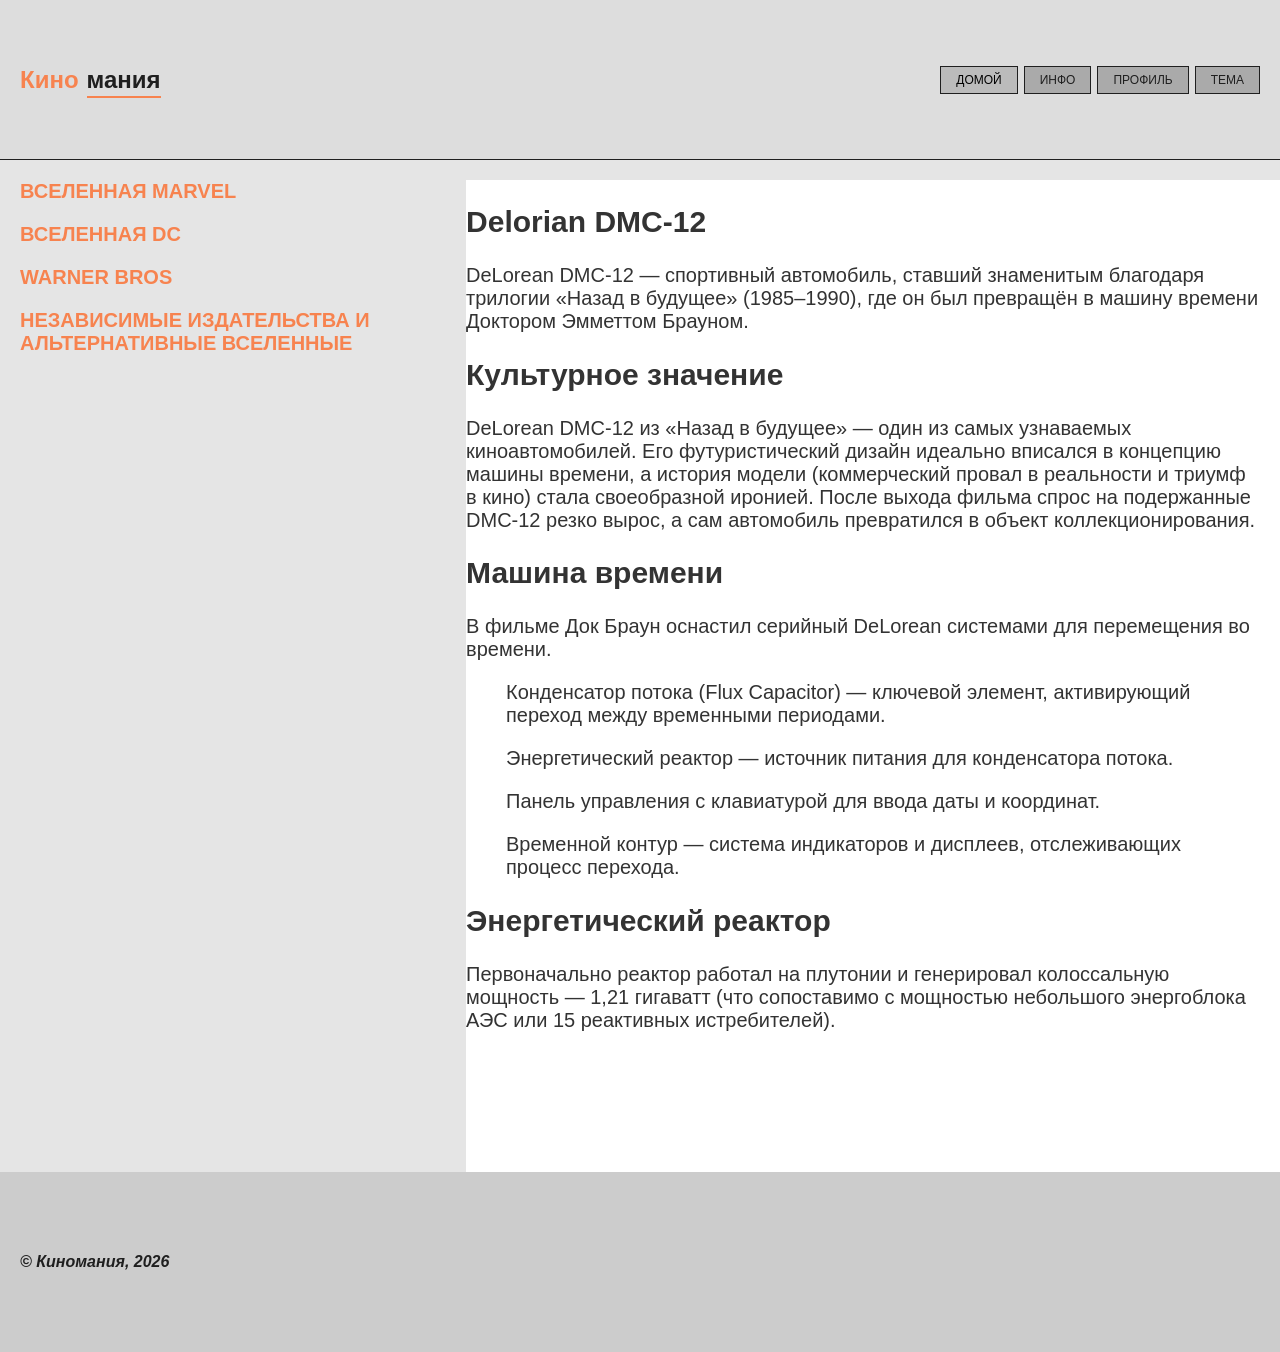
<file: Киномания/read_still_Delorean.html>
<!DOCTYPE html>
<html lang="ru">
  <head>
    <meta charset="UTF-8" />
    <meta name="viewport" content="width=device-width, initial-scale=1.0" />
    <title>Киномания - DeLorean DMC-12</title>
    <link rel="icon" type="image/x-icon" href="favicon.svg">
    <link rel="stylesheet" href="style.css" />
    <link rel="stylesheet" href="https://code.s3.yandex.net/web-code/fonts/fonts.css" />
  </head>
  <body class="page">
    <header class="header">
      <div class="logo">
        <span class="logo__text">Кино</span>
        <span class="logo__line">мания</span>
      </div>
      <div class="header__button-wrapper">
        <a href="index.html" class="header__button header__button_active">Домой</a>
        <a href="info.html" class="header__button">Инфо</a>
        <a href="profile.html" class="header__button">Профиль</a>
        <button id="theme-toggle" class="header__button">Тема</button>


      </div>
    </header>
    <aside class="sidebar">
      <nav class="navigation sidebar__navigation">
        <ul class="navigation__list">
          <li><a href="Marvel_universe.html" class="navigation__link">Вселенная Marvel</a></li>
          <li><a href="DC_universe.html" class="navigation__link">Вселенная dc</a></li>
          <li><a href="WarnerBros.html" class="navigation__link">Warner Bros</a></li>
          <li><a href="Alternative_universes.html" class="navigation__link">Независимые издательства и альтернативные вселенные</a></li>
        </ul>
      </nav>
    </aside>
    <main class="content">
      <section class="info-section">
        <h1>Delorian DMC-12</h1>
        <div class="car-description">
          <p>
            DeLorean DMC‑12 — спортивный автомобиль, ставший знаменитым
            благодаря трилогии «Назад в будущее» (1985–1990), где он был
            превращён в машину времени Доктором Эмметтом Брауном.
          </p>

          <h2>Культурное значение</h2>
          <p>
            DeLorean DMC‑12 из «Назад в будущее» — один из самых узнаваемых
            киноавтомобилей. Его футуристический дизайн идеально вписался в
            концепцию машины времени, а история модели (коммерческий провал в
            реальности и триумф в кино) стала своеобразной иронией. После выхода
            фильма спрос на подержанные DMC‑12 резко вырос, а сам автомобиль
            превратился в объект коллекционирования.
          </p>

          <section id="car_time">
            <h2>Машина времени</h2>
            <p>
              В фильме Док Браун оснастил серийный DeLorean системами для
              перемещения во времени.
            </p>
            <ul>
              <p>
                Конденсатор потока (Flux Capacitor) — ключевой элемент,
                активирующий переход между временными периодами.
              </p>
              <p>
                Энергетический реактор — источник питания для конденсатора
                потока.
              </p>
              <p>Панель управления с клавиатурой для ввода даты и координат.</p>
              <p>
                Временной контур — система индикаторов и дисплеев, отслеживающих
                процесс перехода.
              </p>
            </ul>
          </section>

          <section id="energy">
            <h2>Энергетический реактор</h2>
            <p>
              Первоначально реактор работал на плутонии и генерировал
              колоссальную мощность — 1,21 гигаватт (что сопоставимо с мощностью
              небольшого энергоблока АЭС или 15 реактивных истребителей).
            </p>
          </section>
        </div>
      </section>
    </main>
    <footer class="footer">
      <p class="footer__copyright">&#169; Киномания, 2026</p>
    </footer>
    <script src="script.js"></script>
  </body>
</html>
</file>
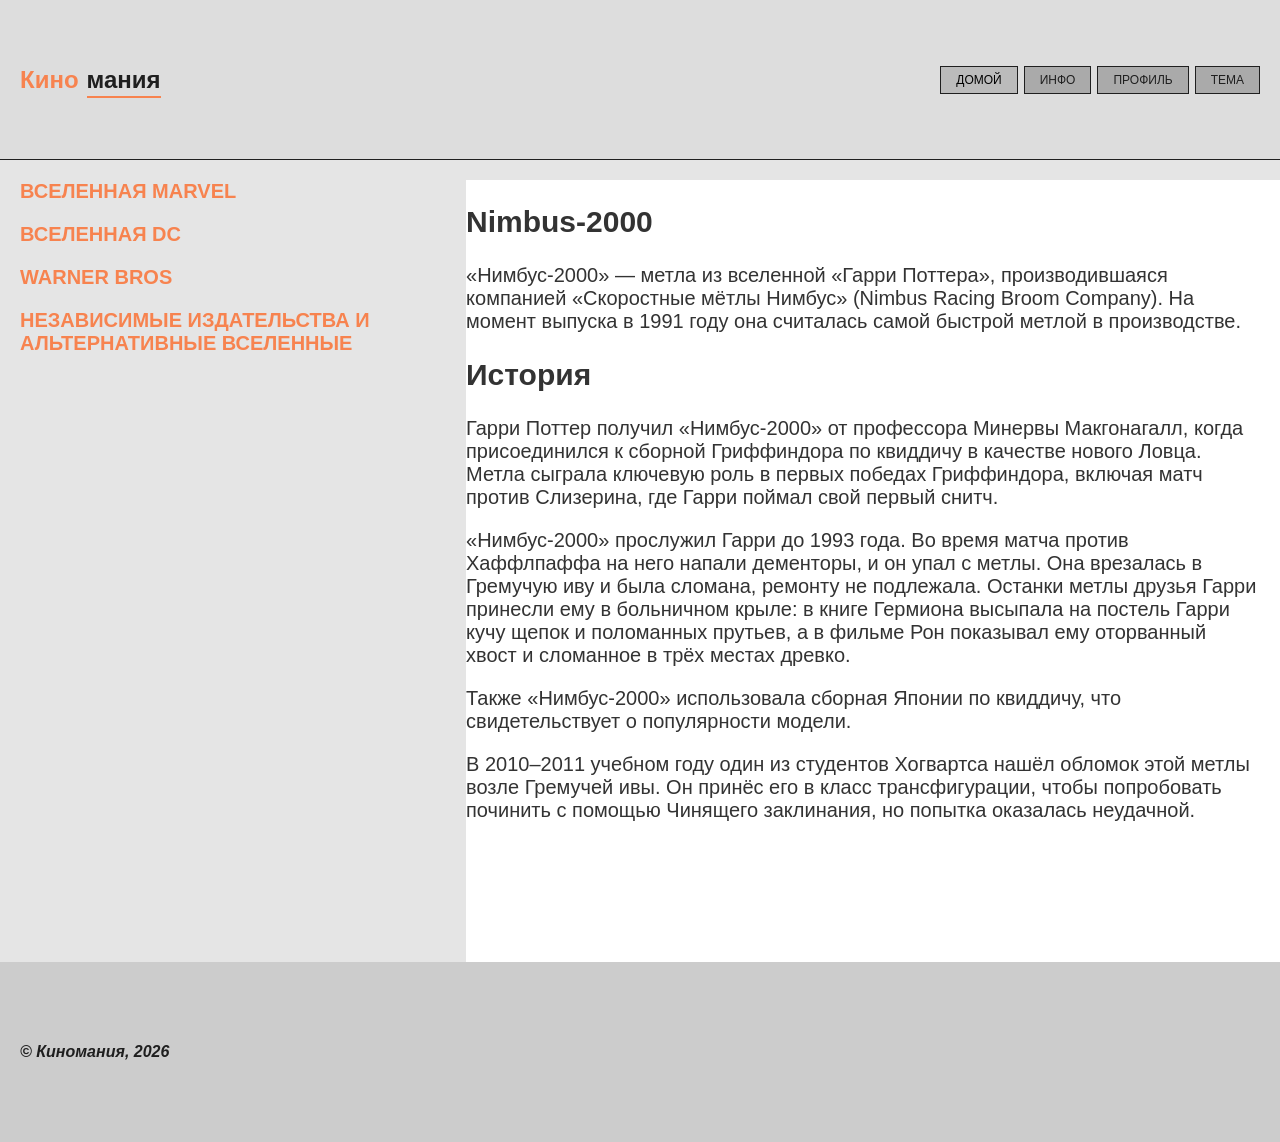
<file: Киномания/read_still_Nimbus.html>
<!doctype html>
<html lang="ru">
  <head>
    <meta charset="UTF-8" />
    <meta name="viewport" content="width=device-width, initial-scale=1.0" />
    <title>Киномания - Нимбус-2000</title>
    <link rel="icon" type="image/x-icon" href="favicon.svg">
    <link rel="stylesheet" href="style.css" />
    <link rel="stylesheet" href="https://code.s3.yandex.net/web-code/fonts/fonts.css"/>
  </head>
  <body class="page">
    <header class="header">
      <div class="logo">
        <span class="logo__text">Кино</span>
        <span class="logo__line">мания</span>
      </div>
      <div class="header__button-wrapper">
        <a href="index.html" class="header__button header__button_active">Домой</a>
        <a href="info.html" class="header__button">Инфо</a>
        <a href="profile.html" class="header__button">Профиль</a>
        <button id="theme-toggle" class="header__button">Тема</button>


      </div>
    </header>
    <aside class="sidebar">
      <nav class="navigation sidebar__navigation">
        <ul class="navigation__list">
          <li><a href="Marvel_universe.html" class="navigation__link">Вселенная Marvel</a></li>
          <li><a href="DC_universe.html" class="navigation__link">Вселенная dc</a></li>
          <li><a href="WarnerBros.html" class="navigation__link">Warner Bros</a></li>
          <li><a href="Alternative_universes.html" class="navigation__link">Независимые издательства и альтернативные вселенные</a></li>
        </ul>
      </nav>
    </aside>
    <main class="content">
      <section class="info-section">
        <h1>Nimbus-2000</h1>
        <div class="car-description"></div>
          <p>
            «Нимбус-2000» — метла из вселенной «Гарри Поттера», производившаяся
            компанией «Скоростные мётлы Нимбус» (Nimbus Racing Broom Company). На
            момент выпуска в 1991 году она считалась самой быстрой метлой в
            производстве.
          </p>
          <h2>История</h2>
          <p>
            Гарри Поттер получил «Нимбус-2000» от профессора Минервы Макгонагалл,
            когда присоединился к сборной Гриффиндора по квиддичу в качестве
            нового Ловца. Метла сыграла ключевую роль в первых победах
            Гриффиндора, включая матч против Слизерина, где Гарри поймал свой
            первый снитч.
          </p>
          <p>
            «Нимбус-2000» прослужил Гарри до 1993 года. Во время матча против
            Хаффлпаффа на него напали дементоры, и он упал с метлы. Она врезалась
            в Гремучую иву и была сломана, ремонту не подлежала. Останки метлы
            друзья Гарри принесли ему в больничном крыле: в книге Гермиона
            высыпала на постель Гарри кучу щепок и поломанных прутьев, а в фильме
            Рон показывал ему оторванный хвост и сломанное в трёх местах древко.
          </p>
          <p>
            Также «Нимбус-2000» использовала сборная Японии по квиддичу, что
            свидетельствует о популярности модели.
          </p>
          <p>
            В 2010–2011 учебном году один из студентов Хогвартса нашёл обломок
            этой метлы возле Гремучей ивы. Он принёс его в класс трансфигурации,
            чтобы попробовать починить с помощью Чинящего заклинания, но попытка
            оказалась неудачной.
          </p>
        </div>
      </section>
    </main>
    <footer class="footer">
      <p class="footer__copyright">&#169; Киномания, 2026</p>
    </footer>
    <script src="script.js"></script>
  </body>
</html>
</file>
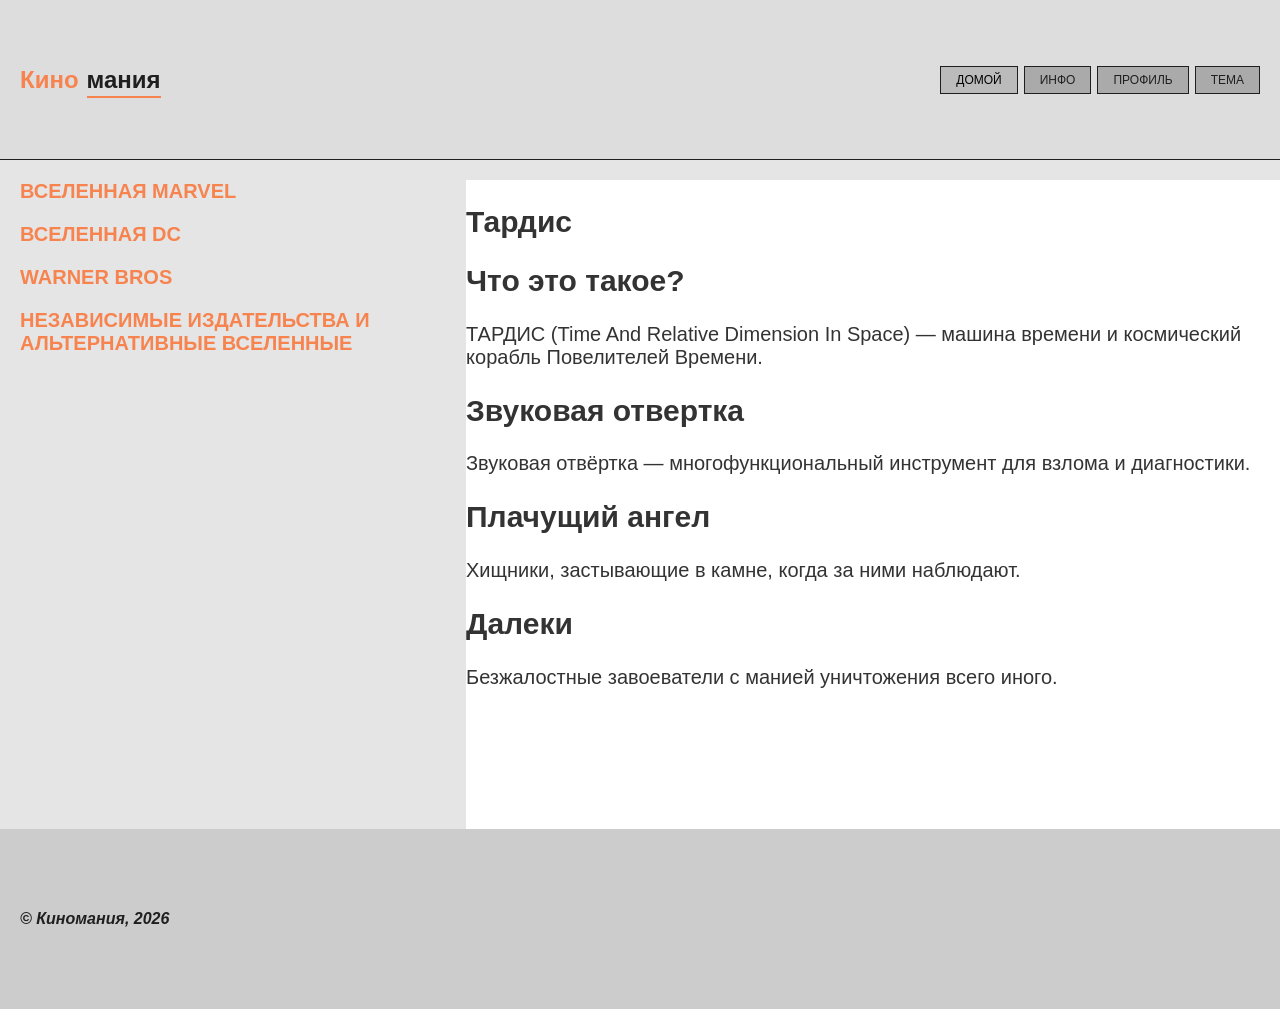
<file: Киномания/read_still_Tardis.html>
<!DOCTYPE html>
<html lang="ru">
  <head>
    <meta charset="UTF-8" />
    <meta name="viewport" content="width=device-width, initial-scale=1.0" />
    <title>Киномания - Тардис</title>
    <link rel="icon" type="image/x-icon" href="favicon.svg">
    <link rel="stylesheet" href="style.css" />
    <link rel="stylesheet" href="https://code.s3.yandex.net/web-code/fonts/fonts.css" />
  </head>
  <body class="page">
    <header class="header">
      <div class="logo">
        <span class="logo__text">Кино</span>
        <span class="logo__line">мания</span>
      </div>
      <div class="header__button-wrapper">
        <a href="index.html" class="header__button header__button_active">Домой</a>
        <a href="info.html" class="header__button">Инфо</a>
        <a href="profile.html" class="header__button">Профиль</a>
        <button id="theme-toggle" class="header__button">Тема</button>
      </div>
    </header>
    <aside class="sidebar">
      <nav class="navigation sidebar__navigation">
        <ul class="navigation__list">
          <li><a href="Marvel_universe.html" class="navigation__link">Вселенная Marvel</a></li>
          <li><a href="DC_universe.html" class="navigation__link">Вселенная dc</a></li>
          <li><a href="WarnerBros.html" class="navigation__link">Warner Bros</a></li>
          <li><a href="Alternative_universes.html" class="navigation__link">Независимые издательства и альтернативные вселенные</a></li>
        </ul>
      </nav>
    </aside>
    <main class="content">
      <section class="info-section">
        <h1>Тардис</h1>
        <div class="car-description">
          <h2>Что это такое?</h2>
          <p>ТАРДИС (Time And Relative Dimension In Space) — машина времени и космический корабль Повелителей Времени.</p>

          <section id="sonic_screwdriver">
            <h2>Звуковая отвертка</h2>
              <p>Звуковая отвёртка — многофункциональный инструмент для взлома и диагностики.</p>
          </section>

          <section id="crying_angel">
            <h2>Плачущий ангел</h2>
              <p>Хищники, застывающие в камне, когда за ними наблюдают.</p>
          </section>

          <section id="Daleks">
            <h2>Далеки</h2>
              <p>Безжалостные завоеватели с манией уничтожения всего иного.</p>
          </section>
      </section>
    </main>
    <footer class="footer">
      <p class="footer__copyright">&#169; Киномания, 2026</p>
    </footer>
    <script src="script.js"></script>
  </body>
</html>
</file>
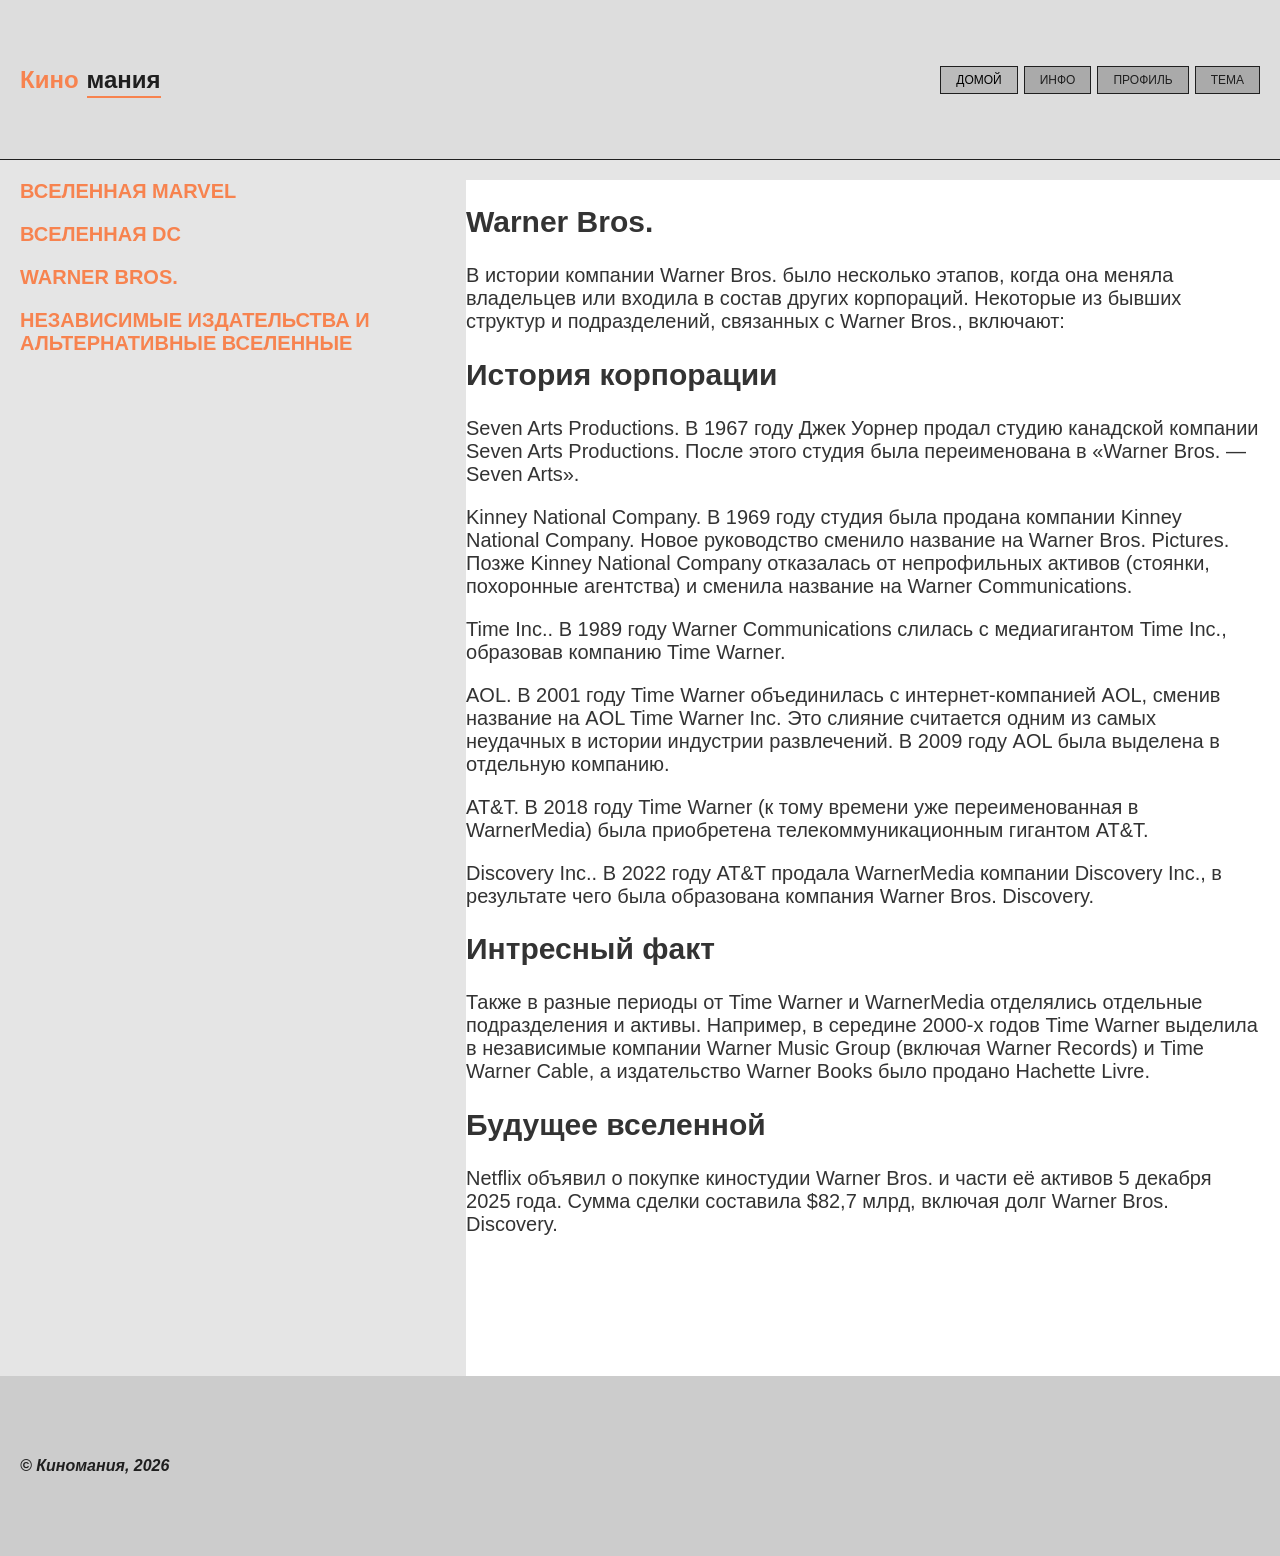
<file: Киномания/WarnerBros.html>
<!doctype html>
<html lang="ru">
  <head>
    <meta charset="UTF-8" />
    <meta name="viewport" content="width=device-width, initial-scale=1.0" />
    <title>Киномания - Warner Bros</title>
    <link rel="icon" type="image/x-icon" href="favicon.svg">
    <link rel="stylesheet" href="style.css" />
    <link
      rel="stylesheet"
      href="https://code.s3.yandex.net/web-code/fonts/fonts.css"
    />
  </head>
  <body class="page">
    <header class="header">
      <div class="logo">
        <span class="logo__text">Кино</span>
        <span class="logo__line">мания</span>
      </div>
      <div class="header__button-wrapper">
        <a href="index.html" class="header__button header__button_active"
          >Домой</a
        >
        <a href="info.html" class="header__button">Инфо</a>
        <a href="profile.html" class="header__button">Профиль</a>
        <button id="theme-toggle" class="header__button">Тема</button>
      </div>
    </header>
    <aside class="sidebar">
      <nav class="navigation sidebar__navigation">
        <ul class="navigation__list">
          <li><a href="Marvel_universe.html" class="navigation__link">Вселенная Marvel</a></li>
          <li><a href="DC_universe.html" class="navigation__link">Вселенная dc</a></li>
          <li><a href="WarnerBros.html" class="navigation__link">Warner Bros.</a></li>
          <li><a href="Alternative_universes.html" class="navigation__link">Независимые издательства и альтернативные вселенные</a></li>
        </ul>
      </nav>
    </aside>
    <main class="content">
      <section class="info-section">
        <h1>Warner Bros.</h1>
        <div class="car-description">
          <p>
            В истории компании Warner Bros. было несколько этапов, когда она меняла владельцев или входила в состав других корпораций. Некоторые из бывших структур и подразделений, связанных с Warner Bros., включают:
          </p>

          <h2>История корпорации</h2>
          <p>
            Seven Arts Productions. В 1967 году Джек Уорнер продал студию канадской компании Seven Arts Productions. После этого студия была переименована в «Warner Bros. — Seven Arts». 
          </p>

          <p>
            Kinney National Company. В 1969 году студия была продана компании Kinney National Company. Новое руководство сменило название на Warner Bros. Pictures. Позже Kinney National Company отказалась от непрофильных активов (стоянки, похоронные агентства) и сменила название на Warner Communications.
          </p>

          <p>
            Time Inc.. В 1989 году Warner Communications слилась с медиагигантом Time Inc., образовав компанию Time Warner.
          </p>

          <p>
            AOL. В 2001 году Time Warner объединилась с интернет-компанией AOL, сменив название на AOL Time Warner Inc. Это слияние считается одним из самых неудачных в истории индустрии развлечений. В 2009 году AOL была выделена в отдельную компанию.
          </p>

          <p>
            AT&T. В 2018 году Time Warner (к тому времени уже переименованная в WarnerMedia) была приобретена телекоммуникационным гигантом AT&T.
          </p>

          <p>
            Discovery Inc.. В 2022 году AT&T продала WarnerMedia компании Discovery Inc., в результате чего была образована компания Warner Bros. Discovery.
          </p>

          <h2>Интресный факт</h2>
          <p>
            Также в разные периоды от Time Warner и WarnerMedia отделялись отдельные подразделения и активы. Например, в середине 2000-х годов Time Warner выделила в независимые компании Warner Music Group (включая Warner Records) и Time Warner Cable, а издательство Warner Books было продано Hachette Livre.
          </p>

          <h2>Будущее вселенной</h2>
          <p>
            Netflix объявил о покупке киностудии Warner Bros. и части её активов 5 декабря 2025 года. Сумма сделки составила $82,7 млрд, включая долг Warner Bros. Discovery.
          </p>
        </div>
      </section>
    </main>
    </main>
    <footer class="footer">
      <p class="footer__copyright">&copy; Киномания, 2026</p>
    </footer>
    <script src="script.js"></script>
  </body>
</html>
</file>
<file: Киномания/style.css>
/*Переменные для светлой темы*/
:root {
  --bg-color-page: #e5e5e5;
  --color-page: #333;
  --bg-color-content: #fff;
  --bg-color-header: #ddd;
  --color-logo: #333;
  --color-logo-text: #f7834f;
  --color-line: #1f1f1f;
  --bg-color-line: #f7834f;
  --color-button: #1f1f1f;
  --bg-color-button: #aaa;
  --color-button-active: #000;
  --bg-color-button-active: #bbb;
  --color-footer-copyright: #1f1f1f;
  --bg-color-footer: #ccc;
  --color-nav-link: #f7834f;
  --color-nav-link-hover-active: #faa680;
  --color-card-link: #faa680;
  --color-card-link-hover-active: #fff;
  --bg-color-card-link: #faa680;
  --color-card-title: #1f1f1f;
  --color-card-description: #5f5f5f;
  --color-card-more: #1f1f1f;
}

/*Переменные для тёмной темы*/
.dark-mode {
  --bg-color-page: #1a1a1a;
  --color-page: #ccc;
  --bg-color-content: #000;
  --bg-color-header: #222;
  --color-logo: #ccc;
  --color-logo-text: #4fc3f7;
  --color-line: #e0e0e0;
  --bg-color-line: #4fc3f7;
  --color-button: #e0e0e0;
  --bg-color-button: #555;
  --color-button-active: #fff;
  --bg-color-button-active: #444;
  --color-footer-copyright: #e0e0e0;
  --bg-color-footer: #333;
  --color-nav-link: #4fc3f7;
  --color-nav-link-hover-active: #81d4fa;
  --color-card-link: #81d4fa;
  --color-card-link-hover-active: #000;
  --bg-color-card-link: #4fc3f7;
  --color-card-title: #e0e0e0;
  --color-card-description: #a0a0a0;
  --color-card-more: #e0e0e0;
}

html {
  block-size: 100%;
}

.page {
  display: grid;
  grid-template-columns: minmax(min-content, 1fr) 3fr 3fr;
  grid-template-rows: 9em auto 9em;
  grid-template-areas:
    'header header header header'
    'navigation main main banner'
    'footer footer footer footer';
  min-block-size: 100%;
  margin: 0;
  font-family: 'Open Sans', sans-serif;
  font-weight: 400;
  font-size: 20px;
  background-color:  var(--bg-color-page);
  color: var(--color-page);
}

.content {
  display: grid;
  grid-template-columns: repeat(auto-fit, minmax(200px, max-content));
  grid-area: main;
  gap: 1.7em;
  padding: 0 1em 6em 0;
  background-color: var(--bg-color-content);
}

.sidebar {
  grid-area: navigation;
}

.header {
  display: flex;
  grid-area: header;
  justify-content: space-between;
  align-items: center;
  margin-block-end: 1em;
  border-block-end: 1px solid var(--color-line);
  padding: 1em;
  background-color: var(--bg-color-header);
}

.logo {
  display: flex;
  align-items: center;
  gap: 0.5rem;
  font-family: "Arial", sans-serif;
  font-weight: 700;
  font-size: 1.5rem;
  color: var(--color-logo);
}

.logo__text {
  font-weight: bold;
  color: var(--color-logo-text); 
}

.logo__line {
  color: var(--color-line); 
  position: relative;
}

.logo__line::after {
  content: "";
  position: absolute;
  bottom: -0.25rem;
  left: 0;
  width: 100%;
  height: 2px;
  background-color: var(--bg-color-line);
}

.header__button-wrapper {
  display: flex;
  gap: 6px;
}

.header__button {
  border: 1px solid var(--color-line); 
  padding: 6px 15px;
  color: var(--color-button); 
  font-size: 12px;
  text-transform: uppercase;
  text-decoration: none;
  background-color: var(--bg-color-button);  
  cursor: pointer;
}

.header__button_active {
  color: var(--color-button-active);
  background-color: var(--bg-color-button-active); 
}

button:hover {
  box-shadow: inset 0 0 0 100px rgb(255 255 255 / 0.1); 
  cursor: pointer;
}

button:focus {
  outline: 2px solid #4fc3f7; 
  outline-offset: 0;
}

.footer {
  display: flex;
  grid-area: footer;
  justify-content: space-between;
  align-items: center;
  padding: 0 1em;
  background-color: var(--bg-color-footer); 
}

.footer__copyright {
  margin: 0;
  color: var(--color-footer-copyright);
  font-weight: 700;
  font-size: 16px;
  font-style: italic;
}

.logo {
  max-inline-size: 100%;
  max-block-size: 100%;
  object-fit: cover;
}

.card__image {
  max-inline-size: 100%;
  object-fit: cover;
  border-radius: 8px;
}

.navigation__list {
  display: flex;
  flex-direction: column;
  margin: 0;
  padding: 0;
  list-style-type: none;
}

.navigation__link {
  display: block;
  padding: 0 1em 1em;
  color: var(--color-nav-link); 
  font-weight: bold;
  font-size: 1em;
  text-decoration: none;
  text-transform: uppercase;
  transition: color 0.3s;
}

.navigation__link:hover,
.navigation__link:active {
  color: var(--color-nav-link-hover-active);  
}

.card__list {
  display: flex;
  flex-wrap: wrap;
  padding: 0;
  list-style-type: none;
}

.card__link {
  display: block;
  margin: 5px 30px 0 0;
  padding: 0 3px;
  color: var(--color-card-link);  
  font-size: 0.9em;
  text-decoration: none;
  transition: color 0.2s, background-color 0.2s;
}

.card__link:hover,
.card__link:active {
  color: var(--color-card-link-hover-active);
  background-color: var(--bg-color-card-link);  
}

.card__title {
  font-weight: 300;
  font-size: 1.8em;
  color: var(--color-card-title);  
}

.card__description {
  color: var(--color-card-description);  
  font-size: 0.9em;
}

.card__more {
  font-weight: 300;
  font-size: 1.2em;
  color: var(--color-card-more);  
}

.warning {
  color: grey;
  font-style: italic;
}
</file>
